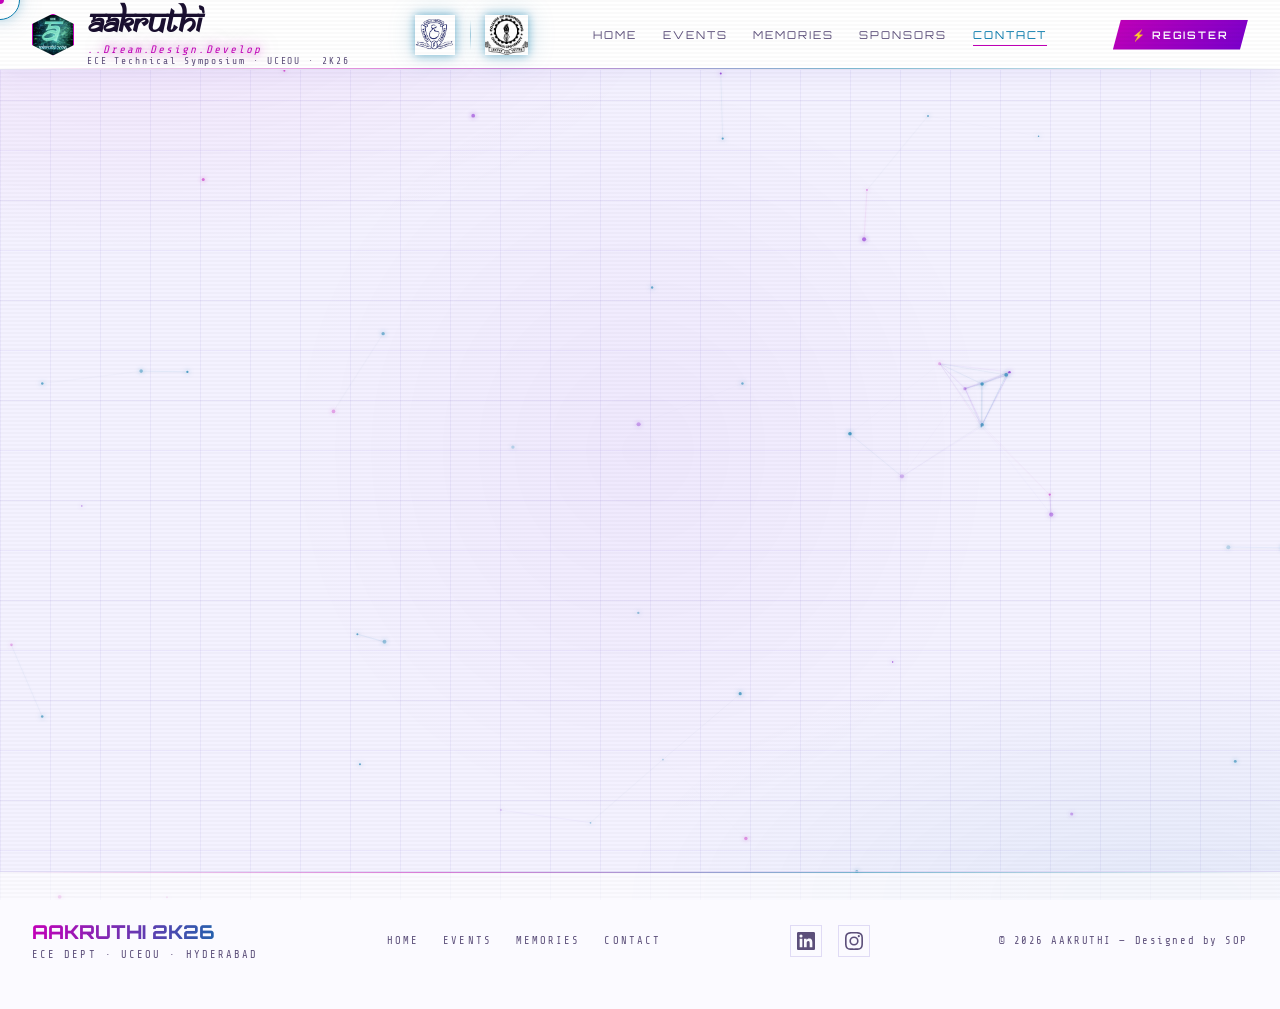
<file: contact.html>
<!doctype html>
<html lang="en">
  <head>
    <meta charset="UTF-8" />
    <meta name="viewport" content="width=device-width, initial-scale=1.0" />
    <meta http-equiv="X-UA-Compatible" content="IE=edge" />

    <title>
      Contact & Help | Aakruthi 2K26 — ECE Technical Symposium, UCE Osmania
      University
    </title>
    <meta
      name="description"
      content="Contact the Aakruthi 2K26 team for registration help, event queries, sponsorship, and directions. Reach us via call, email, or WhatsApp. UCE Osmania University, Hyderabad."
    />
    <meta
      name="keywords"
      content="Aakruthi 2K26 contact, ECE Technical Symposium contact, UCE Osmania help, Aakruthi registration help, Aakruthi 2026 FAQ, Hyderabad engineering symposium contact"
    />
    <meta name="author" content="Department of ECE, UCE Osmania University" />
    <meta name="robots" content="index, follow" />
    <meta name="theme-color" content="#0a0a0f" />
    <link rel="canonical" href="https://aakruthi.osmania.ac.in/contact.html" />

    <meta property="og:type" content="website" />
    <meta property="og:site_name" content="Aakruthi 2K26" />
    <meta
      property="og:title"
      content="Contact & Help | Aakruthi 2K26 — ECE Technical Symposium, UCE Osmania University"
    />
    <meta
      property="og:description"
      content="Reach out to the Aakruthi 2K26 team for registration, event queries, sponsorship, or directions. We respond within 24 hours."
    />
    <meta
      property="og:image"
      content="https://aakruthi.osmania.ac.in/assets/og-cover.jpg"
    />
    <meta
      property="og:url"
      content="https://aakruthi.osmania.ac.in/contact.html"
    />
    <meta property="og:locale" content="en_IN" />

    <meta name="twitter:card" content="summary_large_image" />
    <meta
      name="twitter:title"
      content="Contact & Help | Aakruthi 2K26 — ECE Technical Symposium, UCE Osmania"
    />
    <meta
      name="twitter:description"
      content="Reach the Aakruthi 2K26 team via call, email, or WhatsApp. UCE Osmania University, Hyderabad."
    />
    <meta
      name="twitter:image"
      content="https://aakruthi.osmania.ac.in/assets/og-cover.jpg"
    />
    <meta name="twitter:site" content="@osmaniauniv" />

    <meta name="geo.region" content="IN-TG" />
    <meta name="geo.placename" content="Hyderabad, Telangana, India" />
    <meta name="geo.position" content="17.3850;78.4867" />
    <meta name="ICBM" content="17.3850, 78.4867" />

    <script type="application/ld+json">
      {
        "@context": "https://schema.org",
        "@type": "ContactPage",
        "name": "Aakruthi 2K26 — Contact & Help",
        "url": "https://aakruthi.osmania.ac.in/contact.html",
        "description": "Contact page for Aakruthi 2K26, the ECE Technical Symposium of UCE Osmania University, Hyderabad.",
        "mainEntity": {
          "@type": "Organization",
          "name": "Aakruthi 2K26 — ECE Dept, UCE Osmania University",
          "url": "https://aakruthi.osmania.ac.in/",
          "email": "aakruthi2k26@osmania.ac.in",
          "telephone": "+919177573069",
          "address": {
            "@type": "PostalAddress",
            "streetAddress": "Amberpet",
            "addressLocality": "Hyderabad",
            "addressRegion": "Telangana",
            "postalCode": "500007",
            "addressCountry": "IN"
          },
          "sameAs": [
            "https://x.com/aakruthi_2026",
            "https://www.instagram.com/aakruthi__2026",
            "https://www.linkedin.com/company/aakruthi-fest/"
          ]
        },
        "breadcrumb": {
          "@type": "BreadcrumbList",
          "itemListElement": [
            {
              "@type": "ListItem",
              "position": 1,
              "name": "Home",
              "item": "https://aakruthi.osmania.ac.in/"
            },
            {
              "@type": "ListItem",
              "position": 2,
              "name": "Contact",
              "item": "https://aakruthi.osmania.ac.in/contact.html"
            }
          ]
        }
      }
    </script>

    <link rel="icon" type="image/png" href="./assets/logo.png" />
    <link rel="stylesheet" href="style.css" />
  </head>
  <body>
    <div class="bg-grid"></div>
    <div class="bg-glow"></div>
    <div class="cursor-dot" id="cursorDot"></div>
    <div class="cursor-ring" id="cursorRing"></div>
    <div id="loader">
      <div class="loader-grid">
        <div class="loader-cell"></div>
        <div class="loader-cell"></div>
        <div class="loader-cell"></div>
        <div class="loader-cell"></div>
        <div class="loader-cell"></div>
        <div class="loader-cell"></div>
        <div class="loader-cell"></div>
        <div class="loader-cell"></div>
        <div class="loader-cell"></div>
      </div>
      <div class="loader-bar"></div>
      <div class="loader-text">OPENING COMMUNICATION CHANNEL...</div>
    </div>

    <!-- ─── NAVBAR ──────────────────────────────────── -->
    <nav class="navbar">
      <a href="index.html" class="nav-brand">
        <div class="nav-logo">
          <img
            src="./assets/logo.png"
            alt="Aakruthi Logo"
            class="nav-logo-brand-img"
          />
        </div>
        <div class="nav-brand-text">
          <span class="nav-title">AAKRUTHI</span>
          <span class="nav-tagline">..Dream.Design.Develop</span>
          <span class="nav-sub">ECE Technical Symposium · UCEOU · 2K26</span>
        </div>
      </a>
      <!-- ── COLLEGE LOGOS ── -->
      <div class="nav-logos">
        <img
          src="./assets/OU_logo.png"
          alt="Osmania University"
          class="nav-logo-img"
          title="Osmania University"
        />
        <div class="nav-logo-divider"></div>
        <img
          src="./assets/uce_logo1.png"
          alt="University College of Engineering"
          class="nav-logo-img"
          title="UCE, Osmania University"
        />
      </div>
      <ul class="nav-links">
        <li><a href="index.html">Home</a></li>
        <li><a href="events.html">Events</a></li>
        <li><a href="memories.html">Memories</a></li>
        <li><a href="sponsors.html">Sponsors</a></li>
        <li><a href="contact.html" class="active">Contact</a></li>
      </ul>

      <a href="events.html" class="nav-register">⚡ Register</a>

      <div class="hamburger" id="hamburger">
        <div class="bar"></div>
        <div class="bar"></div>
        <div class="bar"></div>
      </div>
    </nav>

    <!-- MOBILE MENU -->
    <div class="mobile-menu" id="mobileMenu">
      <a href="index.html" class="mobile-nav-link">Home</a>
      <a href="events.html" class="mobile-nav-link">Events</a>
      <a href="memories.html" class="mobile-nav-link">Memories</a>
      <a href="sponsors.html" class="mobile-nav-link">Sponsors</a>
      <a href="contact.html" class="mobile-nav-link">Contact</a>
      <a href="events.html" target="_blank" class="mobile-menu-register"
        >⚡ Register Now</a
      >
      <div class="mobile-glitch">AAKRUTHI 2K26 · ECE · UCEOU · HYD</div>
    </div>

    <main>
      <div class="container" style="padding-top: 5rem">
        <div class="section-header reveal">
          <span class="section-tag">&gt; helpdesk.sys</span>
          <h2 class="section-title">Contact <span>& Help</span></h2>
          <p class="section-lead">
            Reach out for registration assistance, event queries, sponsorship,
            or anything else. Our team responds within 24 hours.
          </p>
        </div>

        <div class="contact-grid reveal">
          <!-- ══ LEFT: Contact Info Panel ══ -->
          <div class="contact-panel contact-panel--info">
            <div class="contact-panel__header">
              <span class="contact-panel__icon">⌨</span>
              <span class="contact-panel__title">&gt; DIRECT CONTACT //</span>
            </div>
            <div class="contact-panel__body">
              <div class="contact-info">
                <div class="contact-card">
                  <div class="contact-card-label">STUDENT COORDINATOR</div>
                  <a href="tel:+919177573069" class="contact-card-value"
                    >Mani Teja - 9177573069</a
                  >
                </div>
                <div class="contact-card">
                  <div class="contact-card-label">EMAIL</div>
                  <a
                    href="mailto:aakruthi2k26@osmania.ac.in"
                    class="contact-card-value"
                    >aakruthi2k26@osmania.ac.in</a
                  >
                </div>
                <div class="contact-card">
                  <div class="contact-card-label">VENUE</div>
                  <div class="contact-card-value">
                    University College of Engineering, OU<br />
                    <a href="https://maps.app.goo.gl/J5UeoELMXGhg1T5v6">
                      <span>Amberpet, Hyderabad — 500007</span>
                    </a>
                  </div>
                </div>
              </div>
            </div>
          </div>

          <!-- ══ RIGHT: FAQ Panel ══ -->
          <div class="contact-panel contact-panel--faq">
            <div class="contact-panel__header">
              <span class="contact-panel__icon">◈</span>
              <span class="contact-panel__title">&gt; FAQ DATABASE //</span>
            </div>
            <div class="contact-panel__body" style="padding: 0">
              <div class="faq-list">
                <div class="faq-item">
                  <div class="faq-question">
                    Is registration free?<span class="faq-toggle">+</span>
                  </div>
                  <div class="faq-answer">
                    <p>
                      Most events at Aakruthi 2K26 are completely free to
                      register. Workshops may have a nominal fee (₹100–₹300) to
                      cover materials and kit. The registration fee is clearly
                      mentioned on each event card.
                    </p>
                  </div>
                </div>
                <div class="faq-item">
                  <div class="faq-question">
                    Who can participate?<span class="faq-toggle">+</span>
                  </div>
                  <div class="faq-answer">
                    <p>
                      Aakruthi 2K26 is open to students from all colleges across
                      India. You can form inter-college teams. Some events have
                      year-specific restrictions — check individual event
                      details.
                    </p>
                  </div>
                </div>
                <div class="faq-item">
                  <div class="faq-question">
                    How do I reach the venue?<span class="faq-toggle">+</span>
                  </div>
                  <div class="faq-answer">
                    <p>
                      UCEOU is located in Amberpet, Hyderabad. Nearest metro
                      station: Osmania University (Blue Line). Auto/cabs easily
                      available from MGBS, Kacheguda, and Secunderabad.
                    </p>
                  </div>
                </div>
                <div class="faq-item">
                  <div class="faq-question">
                    Can I participate in multiple events?<span
                      class="faq-toggle"
                      >+</span
                    >
                  </div>
                  <div class="faq-answer">
                    <p>
                      Yes! You can register and participate in multiple events
                      as long as there are no schedule conflicts.
                    </p>
                  </div>
                </div>
                <div class="faq-item">
                  <div class="faq-question">
                    What should I bring for on-site events?<span
                      class="faq-toggle"
                      >+</span
                    >
                  </div>
                  <div class="faq-answer">
                    <p>
                      Bring your college ID card, registration confirmation, and
                      any specific materials mentioned for your event. Laptops
                      are required for coding events and workshops.
                    </p>
                  </div>
                </div>
                <div class="faq-item">
                  <div class="faq-question">
                    When are results announced?<span class="faq-toggle">+</span>
                  </div>
                  <div class="faq-answer">
                    <p>
                      Most event results are announced the same day or the
                      following day. The grand prize distribution and Neon Stage
                      Night finale happens on Day 2 (March 13, 2026) at 6:00 PM.
                    </p>
                  </div>
                </div>
                <div class="faq-item">
                  <div class="faq-question">
                    How do I contact event coordinators?<span class="faq-toggle"
                      >+</span
                    >
                  </div>
                  <div class="faq-answer">
                    <p>
                      Reach out via the number or email on this page which you can find out on this itself . You can
                      also WhatsApp us for quick responses. Our team is active
                      from 24/7 IST on all days leading up to the fest.
                    </p>
                  </div>
                </div>
              </div>
            </div>
          </div>
        </div>
        <br />
        <br />
        <br />
        <br />
      </div>
    </main>

    <footer>
      <div class="container">
        <div class="footer-inner">
          <div>
            <div class="footer-brand">AAKRUTHI 2K26</div>
            <div class="footer-sub">ECE DEPT · UCEOU · HYDERABAD</div>
          </div>
          <div class="footer-links">
            <a href="index.html">Home</a>
            <a href="events.html">Events</a>
            <a href="memories.html">Memories</a>
            <a href="contact.html">Contact</a>
          </div>
          <div class="footer-socials">
            <a
              href="https://www.linkedin.com/company/aakruthi-fest/"
              target="_blank"
              rel="noopener noreferrer"
              class="footer-social-link"
              title="LinkedIn"
            >
              <svg
                xmlns="http://www.w3.org/2000/svg"
                width="18"
                height="18"
                viewBox="0 0 24 24"
                fill="currentColor"
              >
                <path
                  d="M20.447 20.452h-3.554v-5.569c0-1.328-.027-3.037-1.852-3.037-1.853 0-2.136 1.445-2.136 2.939v5.667H9.351V9h3.414v1.561h.046c.477-.9 1.637-1.85 3.37-1.85 3.601 0 4.267 2.37 4.267 5.455v6.286zM5.337 7.433a2.062 2.062 0 0 1-2.063-2.065 2.064 2.064 0 1 1 2.063 2.065zm1.782 13.019H3.555V9h3.564v11.452zM22.225 0H1.771C.792 0 0 .774 0 1.729v20.542C0 23.227.792 24 1.771 24h20.451C23.2 24 24 23.227 24 22.271V1.729C24 .774 23.2 0 22.222 0h.003z"
                />
              </svg>
            </a>
            <a
              href="https://www.instagram.com/aakruthi__2026?igsh=dWQxMG05NnBlemNm"
              target="_blank"
              rel="noopener noreferrer"
              class="footer-social-link"
              title="Instagram"
            >
              <svg
                xmlns="http://www.w3.org/2000/svg"
                width="18"
                height="18"
                viewBox="0 0 24 24"
                fill="currentColor"
              >
                <path
                  d="M12 2.163c3.204 0 3.584.012 4.85.07 3.252.148 4.771 1.691 4.919 4.919.058 1.265.069 1.645.069 4.849 0 3.205-.012 3.584-.069 4.849-.149 3.225-1.664 4.771-4.919 4.919-1.266.058-1.644.07-4.85.07-3.204 0-3.584-.012-4.849-.07-3.26-.149-4.771-1.699-4.919-4.92-.058-1.265-.07-1.644-.07-4.849 0-3.204.013-3.583.07-4.849.149-3.227 1.664-4.771 4.919-4.919 1.266-.057 1.645-.069 4.849-.069zM12 0C8.741 0 8.333.014 7.053.072 2.695.272.273 2.69.073 7.052.014 8.333 0 8.741 0 12c0 3.259.014 3.668.072 4.948.2 4.358 2.618 6.78 6.98 6.98C8.333 23.986 8.741 24 12 24c3.259 0 3.668-.014 4.948-.072 4.354-.2 6.782-2.618 6.979-6.98.059-1.28.073-1.689.073-4.948 0-3.259-.014-3.667-.072-4.947-.196-4.354-2.617-6.78-6.979-6.98C15.668.014 15.259 0 12 0zm0 5.838a6.162 6.162 0 1 0 0 12.324 6.162 6.162 0 0 0 0-12.324zM12 16a4 4 0 1 1 0-8 4 4 0 0 1 0 8zm6.406-11.845a1.44 1.44 0 1 0 0 2.881 1.44 1.44 0 0 0 0-2.881z"
                />
              </svg>
            </a>
          </div>
          <div class="footer-copy">© 2026 AAKRUTHI — Designed by SOP</div>
        </div>
      </div>
    </footer>
    <script src="script.js"></script>
    <script>
      // FAQ accordion
      document.querySelectorAll(".faq-item").forEach((item) => {
        item.querySelector(".faq-question").addEventListener("click", () => {
          const isOpen = item.classList.contains("open");
          document
            .querySelectorAll(".faq-item")
            .forEach((i) => i.classList.remove("open"));
          if (!isOpen) item.classList.add("open");
        });
      });
    </script>
  </body>
</html>
</file>
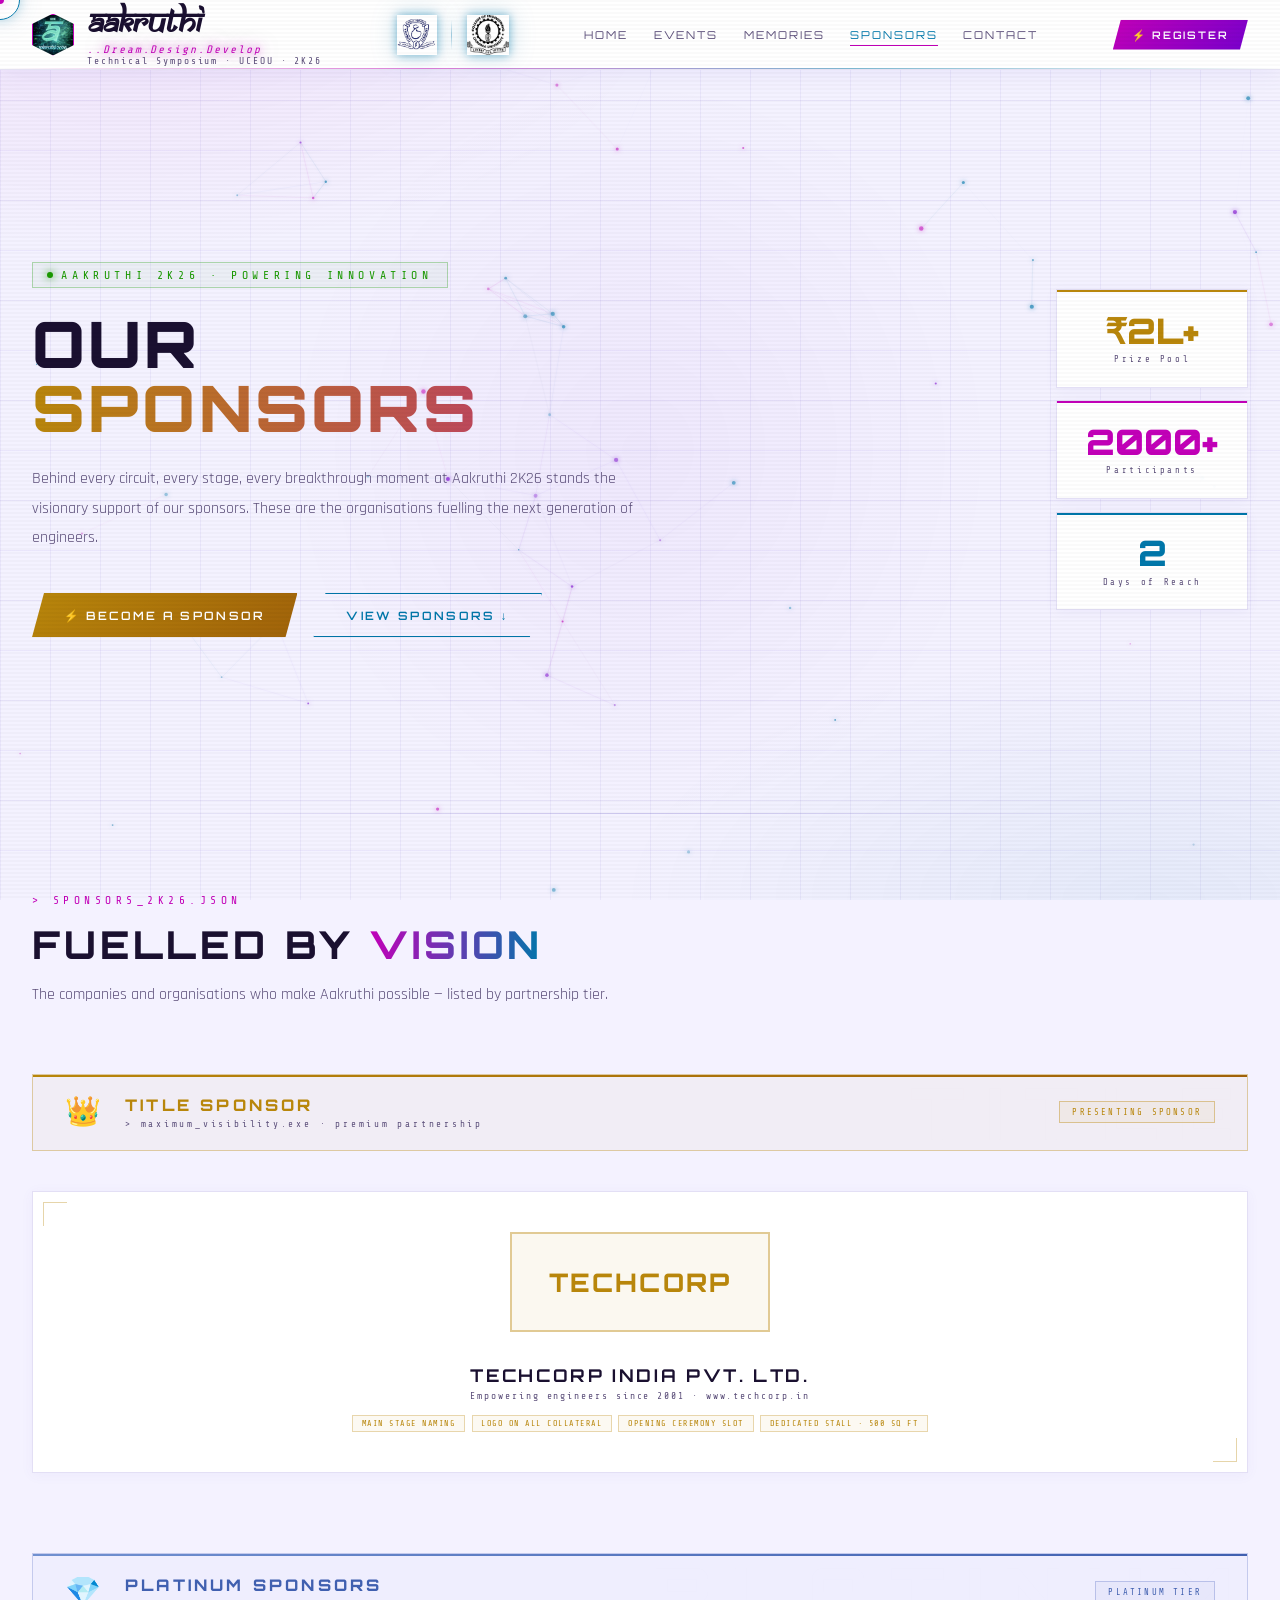
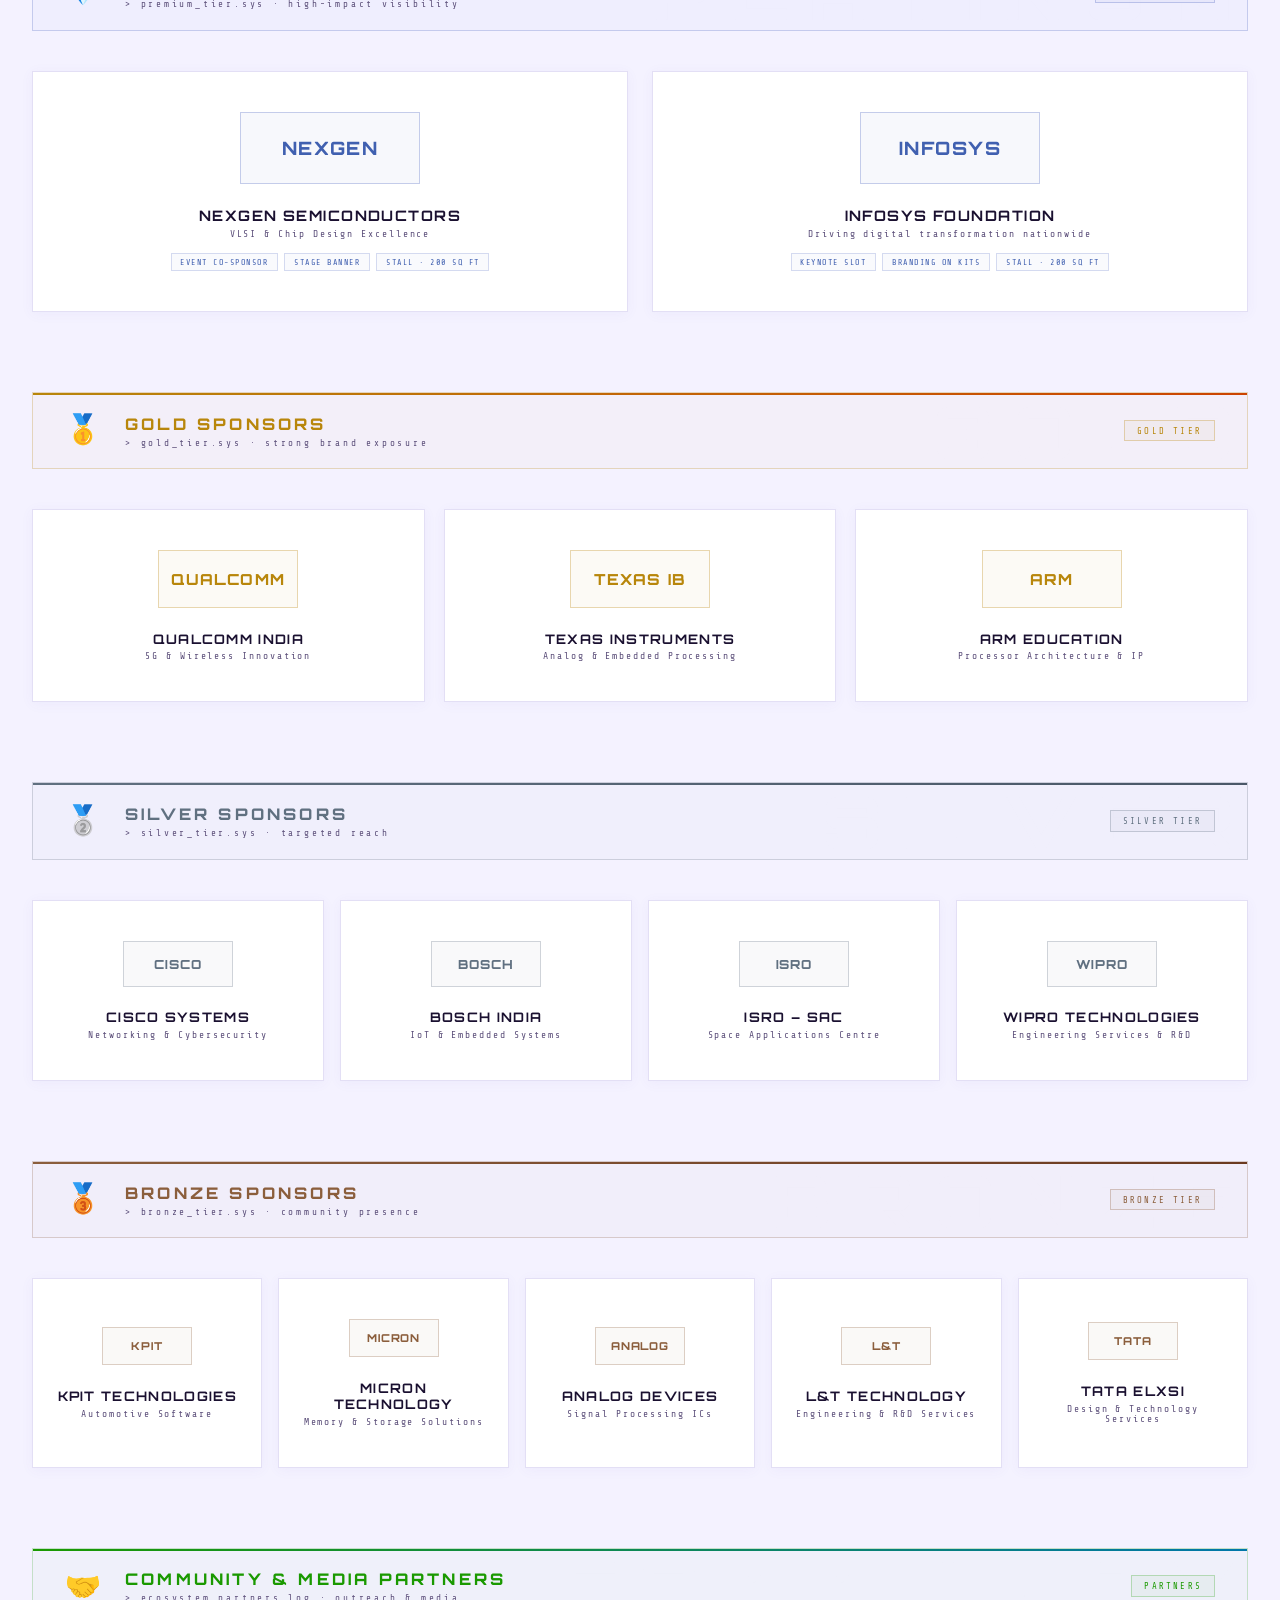
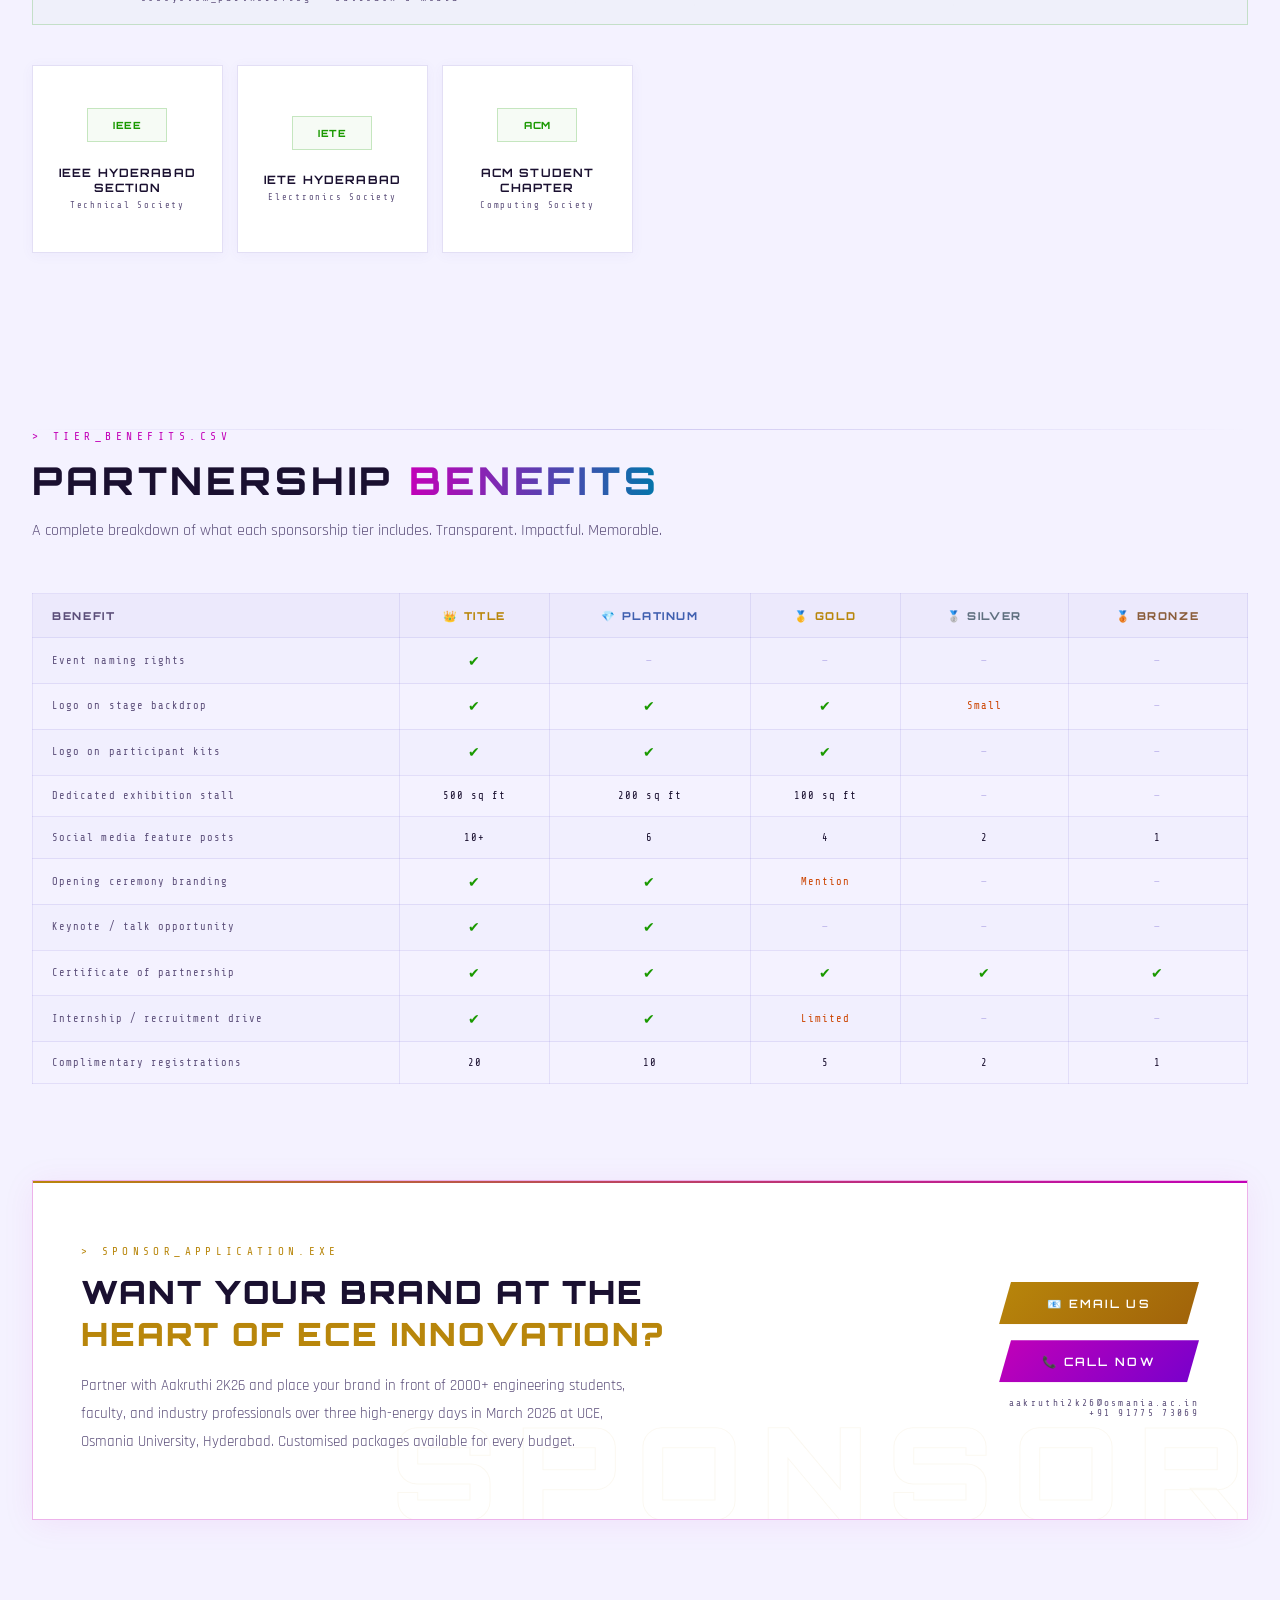
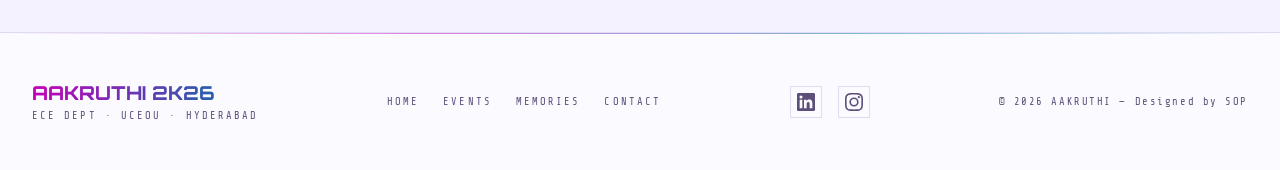
<file: sponsors.html>
<!doctype html>
<html lang="en">
  <head>
    <meta charset="UTF-8" />
    <meta name="viewport" content="width=device-width, initial-scale=1.0" />
    <meta http-equiv="X-UA-Compatible" content="IE=edge" />

    <title>
      Sponsors & Partners | Aakruthi 2K26 — ECE Technical Symposium, UCE Osmania
      University
    </title>
    <meta
      name="description"
      content="Meet the sponsors and partners powering Aakruthi 2K26 — the ECE Technical Symposium of UCE Osmania University. Interested in sponsoring? Reach 2000+ engineering students over 2 days in March 2026, Hyderabad."
    />
    <meta
      name="keywords"
      content="Aakruthi 2K26 sponsors, ECE Technical Symposium sponsorship, sponsor engineering symposium Hyderabad, UCE Osmania University sponsor, Aakruthi 2026 partners, college symposium sponsorship Hyderabad, sponsor UCEOU"
    />
    <meta name="author" content="Department of ECE, UCE Osmania University" />
    <meta name="robots" content="index, follow" />
    <meta name="theme-color" content="#0a0a0f" />
    <link rel="canonical" href="https://aakruthi.osmania.ac.in/sponsors.html" />

    <meta property="og:type" content="website" />
    <meta property="og:site_name" content="Aakruthi 2K26" />
    <meta
      property="og:title"
      content="Sponsors & Partners | Aakruthi 2K26 — ECE Technical Symposium, UCE Osmania University"
    />
    <meta
      property="og:description"
      content="Partner with Aakruthi 2K26 and place your brand in front of 2000+ engineering students, faculty, and industry professionals. March 12–13, 2026 · UCE Osmania University, Hyderabad."
    />
    <meta
      property="og:image"
      content="https://aakruthi.osmania.ac.in/assets/og-cover.jpg"
    />
    <meta
      property="og:url"
      content="https://aakruthi.osmania.ac.in/sponsors.html"
    />
    <meta property="og:locale" content="en_IN" />

    <meta name="twitter:card" content="summary_large_image" />
    <meta
      name="twitter:title"
      content="Sponsors & Partners | Aakruthi 2K26 — ECE Technical Symposium, UCE Osmania"
    />
    <meta
      name="twitter:description"
      content="Sponsor Aakruthi 2K26 — reach 2000+ engineering students at UCE Osmania University. March 12–13, 2026, Hyderabad. Multiple tiers available."
    />
    <meta
      name="twitter:image"
      content="https://aakruthi.osmania.ac.in/assets/og-cover.jpg"
    />
    <meta name="twitter:site" content="@osmaniauniv" />

    <meta name="geo.region" content="IN-TG" />
    <meta name="geo.placename" content="Hyderabad, Telangana, India" />
    <meta name="geo.position" content="17.3850;78.4867" />
    <meta name="ICBM" content="17.3850, 78.4867" />

    <script type="application/ld+json">
      {
        "@context": "https://schema.org",
        "@type": "WebPage",
        "name": "Sponsors & Partners — Aakruthi 2K26",
        "url": "https://aakruthi.osmania.ac.in/sponsors.html",
        "description": "Sponsorship tiers and partner organizations for Aakruthi 2K26, the ECE Technical Symposium of UCE Osmania University, Hyderabad. March 12–13, 2026.",
        "breadcrumb": {
          "@type": "BreadcrumbList",
          "itemListElement": [
            {
              "@type": "ListItem",
              "position": 1,
              "name": "Home",
              "item": "https://aakruthi.osmania.ac.in/"
            },
            {
              "@type": "ListItem",
              "position": 2,
              "name": "Sponsors",
              "item": "https://aakruthi.osmania.ac.in/sponsors.html"
            }
          ]
        },
        "mainEntity": {
          "@type": "Event",
          "name": "Aakruthi 2K26",
          "startDate": "2026-03-12",
          "endDate": "2026-03-13",
          "location": {
            "@type": "Place",
            "name": "University College of Engineering, Osmania University",
            "address": {
              "@type": "PostalAddress",
              "streetAddress": "Amberpet",
              "addressLocality": "Hyderabad",
              "addressRegion": "Telangana",
              "postalCode": "500007",
              "addressCountry": "IN"
            }
          },
          "organizer": {
            "@type": "EducationalOrganization",
            "name": "Department of ECE, UCE Osmania University",
            "url": "https://aakruthi.osmania.ac.in/"
          },
          "sponsor": [
            { "@type": "Organization", "name": "IEEE Hyderabad Section" },
            { "@type": "Organization", "name": "IETE Hyderabad" },
            { "@type": "Organization", "name": "T-Hub Hyderabad" },
            { "@type": "Organization", "name": "NASSCOM" }
          ]
        }
      }
    </script>

    <link rel="icon" type="image/png" href="./assets/logo.png" />
    <link rel="preconnect" href="https://fonts.googleapis.com" />
    <link rel="preconnect" href="https://fonts.gstatic.com" crossorigin />
    <link rel="stylesheet" href="style.css" />
    <link
      href="https://fonts.googleapis.com/css2?family=Orbitron:wght@400;500;600;700;800;900&family=Share+Tech+Mono&family=Rajdhani:wght@300;400;500;600;700&display=swap"
      rel="stylesheet"
    />
  </head>
  <body>
    <div class="bg-grid"></div>
    <div class="bg-glow"></div>
    <div class="cursor-dot" id="cursorDot"></div>
    <div class="cursor-ring" id="cursorRing"></div>

    <!-- ─── NAVBAR ──────────────────────────────────── -->
    <nav class="navbar">
      <a href="index.html" class="nav-brand">
        <div class="nav-logo">
          <img
            src="./assets/logo.png"
            alt="Aakruthi Logo"
            class="nav-logo-brand-img"
          />
        </div>
        <div class="nav-brand-text">
          <span class="nav-title">AAKRUTHI</span>
          <span class="nav-tagline">..Dream.Design.Develop</span>
          <span class="nav-sub">Technical Symposium · UCEOU · 2K26</span>
        </div>
      </a>
      <!-- ── COLLEGE LOGOS ── -->
      <div class="nav-logos">
        <img
          src="./assets/OU_logo.png"
          alt="Osmania University"
          class="nav-logo-img"
          title="Osmania University"
        />
        <div class="nav-logo-divider"></div>
        <img
          src="./assets/uce_logo1.png"
          alt="University College of Engineering"
          class="nav-logo-img"
          title="UCE, Osmania University"
        />
      </div>
      <ul class="nav-links">
        <li><a href="index.html">Home</a></li>
        <li><a href="events.html">Events</a></li>
        <li><a href="memories.html">Memories</a></li>
        <li><a href="sponsors.html" class="active">Sponsors</a></li>
        <li><a href="contact.html">Contact</a></li>
      </ul>

      <a href="events.html" class="nav-register">⚡ Register</a>

      <div class="hamburger" id="hamburger">
        <div class="bar"></div>
        <div class="bar"></div>
        <div class="bar"></div>
      </div>
    </nav>

    <!-- MOBILE MENU -->
    <div class="mobile-menu" id="mobileMenu">
      <a href="index.html" class="mobile-nav-link">Home</a>
      <a href="events.html" class="mobile-nav-link">Events</a>
      <a href="memories.html" class="mobile-nav-link">Memories</a>
      <a href="sponsors.html" class="mobile-nav-link">Sponsors</a>
      <a href="contact.html" class="mobile-nav-link">Contact</a>
      <a href="events.html" target="_blank" class="mobile-menu-register"
        >⚡ Register Now</a
      >
      <div class="mobile-glitch">AAKRUTHI 2K26 · ECE · UCEOU · HYD</div>
    </div>

    <main>
      <!-- ── HERO BANNER ────────────────────────────────── -->
      <section>
        <div class="sponsors-hero">
          <div class="reveal">
            <div class="hero-tag">
              <span class="hero-tag-dot"></span>
              AAKRUTHI 2K26 · POWERING INNOVATION
            </div>
            <h1 class="sponsors-hero-title">
              <span class="t1">OUR</span>
              <span class="t2">SPONSORS</span>
            </h1>
            <p class="sponsors-hero-desc">
              Behind every circuit, every stage, every breakthrough moment at
              Aakruthi 2K26 stands the visionary support of our sponsors. These
              are the organisations fuelling the next generation of engineers.
            </p>
            <div class="hero-cta-group">
              <a href="#become" class="btn-cyber btn-gold"
                >⚡ Become a Sponsor</a
              >
              <a href="#sponsors" class="btn-cyber btn-outline"
                >View Sponsors ↓</a
              >
            </div>
          </div>
          <div class="hero-stats-panel reveal">
            <div class="hsp-card">
              <div class="hsp-num">₹2L+</div>
              <div class="hsp-lbl">Prize Pool</div>
            </div>
            <div class="hsp-card">
              <div class="hsp-num">2000+</div>
              <div class="hsp-lbl">Participants</div>
            </div>
            <div class="hsp-card">
              <div class="hsp-num">2</div>
              <div class="hsp-lbl">Days of Reach</div>
            </div>
          </div>
        </div>
      </section>

      <div class="section-divider"></div>

      <!-- ══════════════════════════════════════════════════
           SPONSORS GRID
      ══════════════════════════════════════════════════ -->
      <section id="sponsors">
        <div class="container">
          <!-- SECTION HEADER -->
          <div class="section-header reveal" style="margin-bottom: 4rem">
            <span class="section-tag">&gt; sponsors_2k26.json</span>
            <h2 class="section-title">Fuelled by <span>Vision</span></h2>
            <p class="section-lead">
              The companies and organisations who make Aakruthi possible —
              listed by partnership tier.
            </p>
          </div>

          <!-- ── TITLE SPONSOR ─────────────────────────── -->
          <div class="tier-section reveal">
            <div class="tier-header tier-title-hdr" data-tier="TITLE">
              <span class="tier-icon">👑</span>
              <div class="tier-meta">
                <div class="tier-name">Title Sponsor</div>
                <div class="tier-sub">
                  &gt; maximum_visibility.exe · premium partnership
                </div>
              </div>
              <span class="tier-badge">Presenting Sponsor</span>
            </div>
            <div class="grid-title">
              <a href="#" class="sponsor-card sc-title reveal">
                <span class="corner-tl"></span>
                <span class="corner-br"></span>
                <div class="sponsor-logo-wrap">
                  <div class="sponsor-logo-placeholder">TECHCORP</div>
                </div>
                <div class="sponsor-name">TechCorp India Pvt. Ltd.</div>
                <div class="sponsor-tagline">
                  Empowering engineers since 2001 · www.techcorp.in
                </div>
                <div class="sponsor-perks">
                  <span class="perk-tag">Main Stage Naming</span>
                  <span class="perk-tag">Logo on All Collateral</span>
                  <span class="perk-tag">Opening Ceremony Slot</span>
                  <span class="perk-tag">Dedicated Stall · 500 sq ft</span>
                </div>
              </a>
            </div>
          </div>

          <!-- ── PLATINUM SPONSORS ──────────────────────── -->
          <div class="tier-section reveal">
            <div class="tier-header tier-platinum-hdr" data-tier="PLATINUM">
              <span class="tier-icon">💎</span>
              <div class="tier-meta">
                <div class="tier-name">Platinum Sponsors</div>
                <div class="tier-sub">
                  &gt; premium_tier.sys · high-impact visibility
                </div>
              </div>
              <span class="tier-badge">Platinum Tier</span>
            </div>
            <div class="grid-platinum">
              <a href="#" class="sponsor-card sc-platinum reveal">
                <div class="sponsor-logo-wrap">
                  <div class="sponsor-logo-placeholder">NEXGEN</div>
                </div>
                <div class="sponsor-name">NexGen Semiconductors</div>
                <div class="sponsor-tagline">VLSI & Chip Design Excellence</div>
                <div class="sponsor-perks">
                  <span class="perk-tag">Event Co-Sponsor</span>
                  <span class="perk-tag">Stage Banner</span>
                  <span class="perk-tag">Stall · 200 sq ft</span>
                </div>
              </a>
              <a href="#" class="sponsor-card sc-platinum reveal">
                <div class="sponsor-logo-wrap">
                  <div class="sponsor-logo-placeholder">INFOSYS</div>
                </div>
                <div class="sponsor-name">Infosys Foundation</div>
                <div class="sponsor-tagline">
                  Driving digital transformation nationwide
                </div>
                <div class="sponsor-perks">
                  <span class="perk-tag">Keynote Slot</span>
                  <span class="perk-tag">Branding on Kits</span>
                  <span class="perk-tag">Stall · 200 sq ft</span>
                </div>
              </a>
            </div>
          </div>

          <!-- ── GOLD SPONSORS ──────────────────────────── -->
          <div class="tier-section reveal">
            <div class="tier-header tier-gold-hdr" data-tier="GOLD">
              <span class="tier-icon">🥇</span>
              <div class="tier-meta">
                <div class="tier-name">Gold Sponsors</div>
                <div class="tier-sub">
                  &gt; gold_tier.sys · strong brand exposure
                </div>
              </div>
              <span class="tier-badge">Gold Tier</span>
            </div>
            <div class="grid-gold">
              <a href="#" class="sponsor-card sc-gold reveal">
                <div class="sponsor-logo-wrap">
                  <div class="sponsor-logo-placeholder">QUALCOMM</div>
                </div>
                <div class="sponsor-name">Qualcomm India</div>
                <div class="sponsor-tagline">5G & Wireless Innovation</div>
              </a>
              <a href="#" class="sponsor-card sc-gold reveal">
                <div class="sponsor-logo-wrap">
                  <div class="sponsor-logo-placeholder">TEXAS&nbsp;IB</div>
                </div>
                <div class="sponsor-name">Texas Instruments</div>
                <div class="sponsor-tagline">Analog & Embedded Processing</div>
              </a>
              <a href="#" class="sponsor-card sc-gold reveal">
                <div class="sponsor-logo-wrap">
                  <div class="sponsor-logo-placeholder">ARM</div>
                </div>
                <div class="sponsor-name">Arm Education</div>
                <div class="sponsor-tagline">Processor Architecture & IP</div>
              </a>
            </div>
          </div>

          <!-- ── SILVER SPONSORS ────────────────────────── -->
          <div class="tier-section reveal">
            <div class="tier-header tier-silver-hdr" data-tier="SILVER">
              <span class="tier-icon">🥈</span>
              <div class="tier-meta">
                <div class="tier-name">Silver Sponsors</div>
                <div class="tier-sub">
                  &gt; silver_tier.sys · targeted reach
                </div>
              </div>
              <span class="tier-badge">Silver Tier</span>
            </div>
            <div class="grid-silver">
              <a href="#" class="sponsor-card sc-silver reveal">
                <div class="sponsor-logo-wrap">
                  <div class="sponsor-logo-placeholder">CISCO</div>
                </div>
                <div class="sponsor-name">Cisco Systems</div>
                <div class="sponsor-tagline">Networking & Cybersecurity</div>
              </a>
              <a href="#" class="sponsor-card sc-silver reveal">
                <div class="sponsor-logo-wrap">
                  <div class="sponsor-logo-placeholder">BOSCH</div>
                </div>
                <div class="sponsor-name">Bosch India</div>
                <div class="sponsor-tagline">IoT & Embedded Systems</div>
              </a>
              <a href="#" class="sponsor-card sc-silver reveal">
                <div class="sponsor-logo-wrap">
                  <div class="sponsor-logo-placeholder">ISRO</div>
                </div>
                <div class="sponsor-name">ISRO – SAC</div>
                <div class="sponsor-tagline">Space Applications Centre</div>
              </a>
              <a href="#" class="sponsor-card sc-silver reveal">
                <div class="sponsor-logo-wrap">
                  <div class="sponsor-logo-placeholder">WIPRO</div>
                </div>
                <div class="sponsor-name">Wipro Technologies</div>
                <div class="sponsor-tagline">Engineering Services & R&D</div>
              </a>
            </div>
          </div>

          <!-- ── BRONZE SPONSORS ────────────────────────── -->
          <div class="tier-section reveal">
            <div class="tier-header tier-bronze-hdr" data-tier="BRONZE">
              <span class="tier-icon">🥉</span>
              <div class="tier-meta">
                <div class="tier-name">Bronze Sponsors</div>
                <div class="tier-sub">
                  &gt; bronze_tier.sys · community presence
                </div>
              </div>
              <span class="tier-badge">Bronze Tier</span>
            </div>
            <div class="grid-bronze">
              <a href="#" class="sponsor-card sc-bronze reveal">
                <div class="sponsor-logo-wrap">
                  <div class="sponsor-logo-placeholder">KPIT</div>
                </div>
                <div class="sponsor-name">KPIT Technologies</div>
                <div class="sponsor-tagline">Automotive Software</div>
              </a>
              <a href="#" class="sponsor-card sc-bronze reveal">
                <div class="sponsor-logo-wrap">
                  <div class="sponsor-logo-placeholder">MICRON</div>
                </div>
                <div class="sponsor-name">Micron Technology</div>
                <div class="sponsor-tagline">Memory & Storage Solutions</div>
              </a>
              <a href="#" class="sponsor-card sc-bronze reveal">
                <div class="sponsor-logo-wrap">
                  <div class="sponsor-logo-placeholder">ANALOG</div>
                </div>
                <div class="sponsor-name">Analog Devices</div>
                <div class="sponsor-tagline">Signal Processing ICs</div>
              </a>
              <a href="#" class="sponsor-card sc-bronze reveal">
                <div class="sponsor-logo-wrap">
                  <div class="sponsor-logo-placeholder">L&amp;T</div>
                </div>
                <div class="sponsor-name">L&amp;T Technology</div>
                <div class="sponsor-tagline">
                  Engineering &amp; R&D Services
                </div>
              </a>
              <a href="#" class="sponsor-card sc-bronze reveal">
                <div class="sponsor-logo-wrap">
                  <div class="sponsor-logo-placeholder">TATA</div>
                </div>
                <div class="sponsor-name">Tata Elxsi</div>
                <div class="sponsor-tagline">Design & Technology Services</div>
              </a>
            </div>
          </div>

          <!-- ── COMMUNITY PARTNERS ─────────────────────── -->
          <div class="tier-section reveal">
            <div class="tier-header tier-community-hdr" data-tier="COMMUNITY">
              <span class="tier-icon">🤝</span>
              <div class="tier-meta">
                <div class="tier-name">Community &amp; Media Partners</div>
                <div class="tier-sub">
                  &gt; ecosystem_partners.log · outreach & media
                </div>
              </div>
              <span class="tier-badge">Partners</span>
            </div>
            <div class="grid-community">
              <a href="#" class="sponsor-card sc-community reveal">
                <div class="sponsor-logo-wrap">
                  <div class="sponsor-logo-placeholder">IEEE</div>
                </div>
                <div class="sponsor-name">IEEE Hyderabad Section</div>
                <div class="sponsor-tagline">Technical Society</div>
              </a>
              <a href="#" class="sponsor-card sc-community reveal">
                <div class="sponsor-logo-wrap">
                  <div class="sponsor-logo-placeholder">IETE</div>
                </div>
                <div class="sponsor-name">IETE Hyderabad</div>
                <div class="sponsor-tagline">Electronics Society</div>
              </a>
              <a href="#" class="sponsor-card sc-community reveal">
                <div class="sponsor-logo-wrap">
                  <div class="sponsor-logo-placeholder">ACM</div>
                </div>
                <div class="sponsor-name">ACM Student Chapter</div>
                <div class="sponsor-tagline">Computing Society</div>
              </a>
              <a href="#" class="sponsor-card sc-community reveal">
                <div class="sponsor-logo-wrap">
                  <div class="sponsor-logo-placeholder">HYD HUB</div>
                </div>
                <div class="sponsor-name">T-Hub Hyderabad</div>
                <div class="sponsor-tagline">Startup Ecosystem</div>
              </a>
              <a href="#" class="sponsor-card sc-community reveal">
                <div class="sponsor-logo-wrap">
                  <div class="sponsor-logo-placeholder">NASSCOM</div>
                </div>
                <div class="sponsor-name">NASSCOM</div>
                <div class="sponsor-tagline">IT Industry Association</div>
              </a>
              <a href="#" class="sponsor-card sc-community reveal">
                <div class="sponsor-logo-wrap">
                  <div class="sponsor-logo-placeholder">CIE</div>
                </div>
                <div class="sponsor-name">CIE — OU</div>
                <div class="sponsor-tagline">
                  Centre for Innovation &amp; Entrepreneurship
                </div>
              </a>
            </div>
          </div>
        </div>
      </section>

      <div class="section-divider"></div>

      <!-- ══════════════════════════════════════════════════
           BENEFITS TABLE
      ══════════════════════════════════════════════════ -->
      <section class="benefits-section">
        <div class="container">
          <div class="section-header reveal">
            <span class="section-tag">&gt; tier_benefits.csv</span>
            <h2 class="section-title">Partnership <span>Benefits</span></h2>
            <p class="section-lead">
              A complete breakdown of what each sponsorship tier includes.
              Transparent. Impactful. Memorable.
            </p>
          </div>
          <div class="benefits-table-wrap reveal">
            <table class="benefits-table">
              <thead>
                <tr>
                  <th style="text-align: left; color: var(--text-muted)">
                    Benefit
                  </th>
                  <th class="th-title">👑 Title</th>
                  <th class="th-plat">💎 Platinum</th>
                  <th class="th-gold">🥇 Gold</th>
                  <th class="th-silver">🥈 Silver</th>
                  <th class="th-bronze">🥉 Bronze</th>
                </tr>
              </thead>
              <tbody>
                <tr>
                  <td>Event naming rights</td>
                  <td><span class="check">✔</span></td>
                  <td><span class="cross">—</span></td>
                  <td><span class="cross">—</span></td>
                  <td><span class="cross">—</span></td>
                  <td><span class="cross">—</span></td>
                </tr>
                <tr>
                  <td>Logo on stage backdrop</td>
                  <td><span class="check">✔</span></td>
                  <td><span class="check">✔</span></td>
                  <td><span class="check">✔</span></td>
                  <td><span class="partial">Small</span></td>
                  <td><span class="cross">—</span></td>
                </tr>
                <tr>
                  <td>Logo on participant kits</td>
                  <td><span class="check">✔</span></td>
                  <td><span class="check">✔</span></td>
                  <td><span class="check">✔</span></td>
                  <td><span class="cross">—</span></td>
                  <td><span class="cross">—</span></td>
                </tr>
                <tr>
                  <td>Dedicated exhibition stall</td>
                  <td>500 sq ft</td>
                  <td>200 sq ft</td>
                  <td>100 sq ft</td>
                  <td><span class="cross">—</span></td>
                  <td><span class="cross">—</span></td>
                </tr>
                <tr>
                  <td>Social media feature posts</td>
                  <td>10+</td>
                  <td>6</td>
                  <td>4</td>
                  <td>2</td>
                  <td>1</td>
                </tr>
                <tr>
                  <td>Opening ceremony branding</td>
                  <td><span class="check">✔</span></td>
                  <td><span class="check">✔</span></td>
                  <td><span class="partial">Mention</span></td>
                  <td><span class="cross">—</span></td>
                  <td><span class="cross">—</span></td>
                </tr>
                <tr>
                  <td>Keynote / talk opportunity</td>
                  <td><span class="check">✔</span></td>
                  <td><span class="check">✔</span></td>
                  <td><span class="cross">—</span></td>
                  <td><span class="cross">—</span></td>
                  <td><span class="cross">—</span></td>
                </tr>
                <tr>
                  <td>Certificate of partnership</td>
                  <td><span class="check">✔</span></td>
                  <td><span class="check">✔</span></td>
                  <td><span class="check">✔</span></td>
                  <td><span class="check">✔</span></td>
                  <td><span class="check">✔</span></td>
                </tr>
                <tr>
                  <td>Internship / recruitment drive</td>
                  <td><span class="check">✔</span></td>
                  <td><span class="check">✔</span></td>
                  <td><span class="partial">Limited</span></td>
                  <td><span class="cross">—</span></td>
                  <td><span class="cross">—</span></td>
                </tr>
                <tr>
                  <td>Complimentary registrations</td>
                  <td>20</td>
                  <td>10</td>
                  <td>5</td>
                  <td>2</td>
                  <td>1</td>
                </tr>
              </tbody>
            </table>
          </div>
        </div>
      </section>

      <!-- ══════════════════════════════════════════════════
           BECOME A SPONSOR CTA
      ══════════════════════════════════════════════════ -->
      <section id="become" class="become-sponsor-section">
        <div class="container">
          <div class="become-sponsor-wrap reveal">
            <div class="become-bg-text">SPONSOR</div>
            <div>
              <span class="become-tag">&gt; sponsor_application.exe</span>
              <h2 class="become-title">
                Want your brand at the<br />
                <span class="hl">heart of ECE innovation?</span>
              </h2>
              <p class="become-desc">
                Partner with Aakruthi 2K26 and place your brand in front of
                2000+ engineering students, faculty, and industry professionals
                over three high-energy days in March 2026 at UCE, Osmania
                University, Hyderabad. Customised packages available for every
                budget.
              </p>
            </div>
            <div class="become-actions">
              <a
                href="mailto:aakruthi2k26@osmania.ac.in"
                class="btn-cyber btn-gold"
                >📧 Email Us</a
              >
              <a href="tel:+919177573069" class="btn-cyber btn-primary"
                >📞 Call Now</a
              >
              <p class="contact-note">
                aakruthi2k26@osmania.ac.in<br />+91 91775 73069
              </p>
            </div>
          </div>
        </div>
      </section>

      <!-- ── FOOTER ──────────────────────────────────────── -->
      <footer>
        <div class="container">
          <div class="footer-inner">
            <div>
              <div class="footer-brand">AAKRUTHI 2K26</div>
              <div class="footer-sub">ECE DEPT · UCEOU · HYDERABAD</div>
            </div>
            <div class="footer-links">
              <a href="index.html">Home</a>
              <a href="events.html">Events</a>
              <a href="memories.html">Memories</a>
              <a href="contact.html">Contact</a>
            </div>
            <div class="footer-socials">
         
              <a
                href="https://www.linkedin.com/company/aakruthi-fest/"
                target="_blank"
                rel="noopener noreferrer"
                class="footer-social-link"
                title="LinkedIn"
              >
                <svg
                  xmlns="http://www.w3.org/2000/svg"
                  width="18"
                  height="18"
                  viewBox="0 0 24 24"
                  fill="currentColor"
                >
                  <path
                    d="M20.447 20.452h-3.554v-5.569c0-1.328-.027-3.037-1.852-3.037-1.853 0-2.136 1.445-2.136 2.939v5.667H9.351V9h3.414v1.561h.046c.477-.9 1.637-1.85 3.37-1.85 3.601 0 4.267 2.37 4.267 5.455v6.286zM5.337 7.433a2.062 2.062 0 0 1-2.063-2.065 2.064 2.064 0 1 1 2.063 2.065zm1.782 13.019H3.555V9h3.564v11.452zM22.225 0H1.771C.792 0 0 .774 0 1.729v20.542C0 23.227.792 24 1.771 24h20.451C23.2 24 24 23.227 24 22.271V1.729C24 .774 23.2 0 22.222 0h.003z"
                  />
                </svg>
              </a>
              <a
                href="https://www.instagram.com/aakruthi__2026?igsh=dWQxMG05NnBlemNm"
                target="_blank"
                rel="noopener noreferrer"
                class="footer-social-link"
                title="Instagram"
              >
                <svg
                  xmlns="http://www.w3.org/2000/svg"
                  width="18"
                  height="18"
                  viewBox="0 0 24 24"
                  fill="currentColor"
                >
                  <path
                    d="M12 2.163c3.204 0 3.584.012 4.85.07 3.252.148 4.771 1.691 4.919 4.919.058 1.265.069 1.645.069 4.849 0 3.205-.012 3.584-.069 4.849-.149 3.225-1.664 4.771-4.919 4.919-1.266.058-1.644.07-4.85.07-3.204 0-3.584-.012-4.849-.07-3.26-.149-4.771-1.699-4.919-4.92-.058-1.265-.07-1.644-.07-4.849 0-3.204.013-3.583.07-4.849.149-3.227 1.664-4.771 4.919-4.919 1.266-.057 1.645-.069 4.849-.069zM12 0C8.741 0 8.333.014 7.053.072 2.695.272.273 2.69.073 7.052.014 8.333 0 8.741 0 12c0 3.259.014 3.668.072 4.948.2 4.358 2.618 6.78 6.98 6.98C8.333 23.986 8.741 24 12 24c3.259 0 3.668-.014 4.948-.072 4.354-.2 6.782-2.618 6.979-6.98.059-1.28.073-1.689.073-4.948 0-3.259-.014-3.667-.072-4.947-.196-4.354-2.617-6.78-6.979-6.98C15.668.014 15.259 0 12 0zm0 5.838a6.162 6.162 0 1 0 0 12.324 6.162 6.162 0 0 0 0-12.324zM12 16a4 4 0 1 1 0-8 4 4 0 0 1 0 8zm6.406-11.845a1.44 1.44 0 1 0 0 2.881 1.44 1.44 0 0 0 0-2.881z"
                  />
                </svg>
              </a>
            </div>
            <div class="footer-copy">© 2026 AAKRUTHI — Designed by SOP</div>
          </div>
        </div>
      </footer>
    </main>

    <script src="script.js"></script>
    <script>
      /* ── SCROLL REVEAL ─────────────────── */
      const revObs = new IntersectionObserver(
        (entries) => {
          entries.forEach((e, i) => {
            if (e.isIntersecting) {
              setTimeout(() => e.target.classList.add("visible"), i * 80);
              revObs.unobserve(e.target);
            }
          });
        },
        { threshold: 0.08 },
      );
      document.querySelectorAll(".reveal").forEach((el) => revObs.observe(el));
    </script>
  </body>
</html>
</file>
<file: style.css>
@import url("https://fonts.googleapis.com/css2?family=Orbitron:wght@400;500;600;700;800;900&family=Share+Tech+Mono&family=Rajdhani:wght@300;400;500;600;700&display=swap");

:root {
  --bg: #f4f2ff;
  --bg-card: rgba(255, 255, 255, 0.97);
  --neon-pink: #c200b8;
  --neon-blue: #0077aa;
  --neon-green: #1a9900;
  --neon-purple: #7700cc;
  --neon-orange: #cc4400;
  --neon-gold: #b8860b;
  --neon-silver: #607080;
  --neon-bronze: #8b5e3c;
  --text: #1a1030;
  --text-muted: #5c4f7a;
  --border: rgba(100, 80, 200, 0.18);
  --border-hot: rgba(194, 0, 184, 0.3);
  --glow-pink: 0 0 12px #c200b840, 0 0 28px #c200b820;
  --glow-blue: 0 0 12px #0077aa40, 0 0 28px #0077aa20;
  --glow-gold: 0 0 12px #b8860b40, 0 0 28px #b8860b20;
}
@font-face {
  font-family: "Samarkan";
  src: url("./assets/fonts/SamarkanOblique-BXew.ttf") format("truetype");
  font-weight: normal;
  font-style: normal;
}
*,
*::before,
*::after {
  margin: 0;
  padding: 0;
  box-sizing: border-box;
}

html {
  scroll-behavior: smooth;
}

body {
  font-family: "Rajdhani", sans-serif;
  background: var(--bg);
  color: var(--text);
  min-height: 100vh;
  overflow-x: hidden;
  cursor: none;
}

/* ─── SCANLINES ─────────────────────────────────── */
body::before {
  content: "";
  position: fixed;
  inset: 0;
  background: repeating-linear-gradient(
    0deg,
    transparent,
    transparent 2px,
    rgba(0, 0, 0, 0.018) 2px,
    rgba(0, 0, 0, 0.018) 4px
  );
  pointer-events: none;
  z-index: 9998;
}

/* ─── CURSOR ─────────────────────────────────────── */
.cursor-dot {
  position: fixed;
  width: 8px;
  height: 8px;
  background: var(--neon-pink);
  border-radius: 50%;
  pointer-events: none;
  z-index: 10001;
  box-shadow: var(--glow-pink);
  transform: translate(-50%, -50%);
  transition: transform 0.05s;
}
.cursor-ring {
  position: fixed;
  width: 40px;
  height: 40px;
  border: 1.5px solid var(--neon-blue);
  border-radius: 50%;
  pointer-events: none;
  z-index: 10000;
  box-shadow: var(--glow-blue);
  transform: translate(-50%, -50%);
  transition:
    width 0.2s,
    height 0.2s,
    border-color 0.2s;
}
.cursor-ring.hover {
  width: 60px;
  height: 60px;
  border-color: var(--neon-pink);
  box-shadow: var(--glow-pink);
}

/* ─── LOADER ─────────────────────────────────────── */
#loader {
  position: fixed;
  inset: 0;
  background: var(--bg);
  z-index: 9997;
  display: flex;
  flex-direction: column;
  align-items: center;
  justify-content: center;
  gap: 1.5rem;
  transition:
    opacity 0.6s ease,
    visibility 0.6s ease;
}
#loader.hidden {
  opacity: 0;
  visibility: hidden;
}
.loader-grid {
  display: grid;
  grid-template-columns: repeat(3, 1fr);
  gap: 6px;
}
.loader-cell {
  width: 18px;
  height: 18px;
  border: 1px solid var(--neon-blue);
  animation: loader-pulse 1.2s ease-in-out infinite;
}
.loader-cell:nth-child(1) {
  animation-delay: 0s;
}
.loader-cell:nth-child(2) {
  animation-delay: 0.15s;
}
.loader-cell:nth-child(3) {
  animation-delay: 0.3s;
}
.loader-cell:nth-child(4) {
  animation-delay: 0.45s;
}
.loader-cell:nth-child(5) {
  animation-delay: 0.6s;
}
.loader-cell:nth-child(6) {
  animation-delay: 0.75s;
}
.loader-cell:nth-child(7) {
  animation-delay: 0.9s;
}
.loader-cell:nth-child(8) {
  animation-delay: 1.05s;
}
.loader-cell:nth-child(9) {
  animation-delay: 1.2s;
}

@keyframes loader-pulse {
  0%,
  100% {
    background: transparent;
    box-shadow: none;
  }
  50% {
    background: var(--neon-blue);
    box-shadow: 0 0 10px var(--neon-blue);
  }
}
.loader-text {
  font-family: "Share Tech Mono", monospace;
  font-size: 0.75rem;
  letter-spacing: 0.4em;
  color: var(--neon-blue);
  text-transform: uppercase;
}
.loader-bar {
  width: 200px;
  height: 2px;
  background: rgba(0, 119, 170, 0.15);
  position: relative;
  overflow: hidden;
}
.loader-bar::after {
  content: "";
  position: absolute;
  left: -100%;
  top: 0;
  width: 100%;
  height: 100%;
  background: linear-gradient(
    90deg,
    transparent,
    var(--neon-blue),
    var(--neon-pink)
  );
  animation: loader-sweep 1.5s ease infinite;
}
@keyframes loader-sweep {
  to {
    left: 100%;
  }
}

/* ─── BG EFFECTS ─────────────────────────────────── */
.bg-grid {
  position: fixed;
  inset: 0;
  z-index: -3;
  background-image:
    linear-gradient(rgba(100, 80, 200, 0.07) 1px, transparent 1px),
    linear-gradient(90deg, rgba(100, 80, 200, 0.07) 1px, transparent 1px);
  background-size: 50px 50px;
}
.bg-glow {
  position: fixed;
  inset: 0;
  z-index: -2;
  background:
    radial-gradient(
      ellipse 60% 40% at 10% 0%,
      rgba(194, 0, 184, 0.06) 0,
      transparent 70%
    ),
    radial-gradient(
      ellipse 60% 40% at 90% 100%,
      rgba(0, 119, 170, 0.06) 0,
      transparent 70%
    ),
    radial-gradient(
      ellipse 40% 60% at 50% 50%,
      rgba(119, 0, 204, 0.04) 0,
      transparent 70%
    );
}

/* ════════════════════════════════════════════════════
   NAVBAR
   ════════════════════════════════════════════════════ */
.navbar {
  position: fixed;
  top: 0;
  left: 0;
  right: 0;
  z-index: 100;
  height: 70px;
  padding: 0 2rem;
  display: flex;
  align-items: center;
  justify-content: space-between;
  gap: 1.5rem;
  background: #ffffff;
  border-bottom: 1px solid rgba(100, 80, 200, 0.14);
  box-shadow: 0 2px 24px rgba(100, 80, 200, 0.09);
  transition:
    background 0.35s ease,
    border-color 0.35s ease,
    box-shadow 0.35s ease;
}
.navbar::after {
  content: "";
  position: absolute;
  bottom: 0;
  left: 0;
  right: 0;
  height: 1px;
  background: linear-gradient(
    90deg,
    transparent,
    var(--neon-pink),
    var(--neon-blue),
    transparent
  );
  opacity: 0.5;
  pointer-events: none;
}

.nav-brand {
  display: flex;
  align-items: center;
  gap: 0.8rem;
  text-decoration: none;
  flex-shrink: 0;
}
.nav-logo {
  width: 42px;
  height: 42px;
  flex-shrink: 0;
  border: 1.5px solid var(--neon-pink);
  display: flex;
  align-items: center;
  justify-content: center;
  clip-path: polygon(50% 0%, 100% 25%, 100% 75%, 50% 100%, 0% 75%, 0% 25%);
  background: linear-gradient(
    135deg,
    rgba(194, 0, 184, 0.12),
    rgba(0, 119, 170, 0.12)
  );
  overflow: hidden;
}
.nav-logo-brand-img {
  width: 100%;
  height: 100%;
  object-fit: cover;
  object-position: center;
}
.nav-brand-text {
  display: flex;
  flex-direction: column;
}
.nav-title {
  font-family: "Samarkan", serif;
  font-size: 2rem;
  font-weight: 700;
  color: var(--text);
  /* letter-spacing: 0.15em; */
  white-space: nowrap;
  transition: color 0.35s ease;
}
.nav-sub {
  font-family: "Share Tech Mono", monospace;
  font-size: 0.6rem;
  color: var(--text-muted);
  letter-spacing: 0.2em;
  white-space: nowrap;
  transition: color 0.35s ease;
}
.nav-tagline {
  font-family: "Share Tech Mono", monospace;
  font-size: 0.68rem;
  color: var(--neon-pink);
  text-shadow: 0 0 8px rgba(194, 0, 184, 0.8), 0 0 20px rgba(194, 0, 184, 0.5), 0 0 40px rgba(194, 0, 184, 0.3);
  letter-spacing: 0.18em;
  white-space: nowrap;
  font-style: italic;
  transition: color 0.35s ease;
}

/* ── Responsive scaling for nav-tagline ── */
@media (max-width: 1200px) {
  .nav-tagline {
    font-size: 0.63rem;
    letter-spacing: 0.14em;
  }
}

@media (max-width: 768px) {
  .nav-tagline {
    font-size: 0.58rem;
    letter-spacing: 0.1em;
  }
}

@media (max-width: 480px) {
  .nav-tagline {
    font-size: 0.54rem;
    letter-spacing: 0.07em;
  }
}

@media (max-width: 360px) {
  .nav-tagline {
    font-size: 0.5rem;
    letter-spacing: 0.05em;
  }
}
.nav-logos {
  display: flex;
  align-items: center;
  gap: 0.9rem;
  flex-shrink: 0;
}
.nav-logo-img {
  height: 40px;
  width: auto;
  display: block;
  filter: drop-shadow(0 0 5px rgba(0, 119, 170, 0.5))
    drop-shadow(0 0 12px rgba(0, 119, 170, 0.2));
  transition:
    filter 0.3s,
    transform 0.3s;
}
.nav-logo-img:hover {
  transform: scale(1.08);
  filter: drop-shadow(0 0 8px rgba(194, 0, 184, 0.7))
    drop-shadow(0 0 20px rgba(194, 0, 184, 0.35));
}
.nav-logo-divider {
  width: 1px;
  height: 30px;
  background: linear-gradient(
    180deg,
    transparent,
    var(--neon-blue),
    transparent
  );
  opacity: 0.35;
  flex-shrink: 0;
}

.nav-links {
  display: flex;
  align-items: center;
  gap: 1.6rem;
  list-style: none;
  flex-shrink: 1;
}
.nav-links a {
  font-family: "Orbitron", sans-serif;
  font-size: 0.68rem;
  letter-spacing: 0.18em;
  text-transform: uppercase;
  color: var(--text-muted);
  text-decoration: none;
  white-space: nowrap;
  transition: color 0.2s ease;
  position: relative;
}
.nav-links a::after {
  content: "";
  position: absolute;
  bottom: -4px;
  left: 0;
  width: 0;
  height: 1px;
  background: var(--neon-pink);
  transition: width 0.25s;
}
.nav-links a:hover,
.nav-links a.active {
  color: var(--neon-blue);
}
.nav-links a:hover::after,
.nav-links a.active::after {
  width: 100%;
}

.nav-register {
  font-family: "Orbitron", sans-serif;
  font-size: 0.65rem;
  letter-spacing: 0.18em;
  text-transform: uppercase;
  font-weight: 600;
  color: #ffffff;
  background: linear-gradient(135deg, var(--neon-pink), var(--neon-purple));
  padding: 0.5rem 1.2rem;
  text-decoration: none;
  clip-path: polygon(8px 0%, 100% 0%, calc(100% - 8px) 100%, 0% 100%);
  box-shadow: 0 2px 14px rgba(194, 0, 184, 0.25);
  transition:
    box-shadow 0.2s,
    transform 0.2s;
  white-space: nowrap;
  flex-shrink: 0;
}
.nav-register:hover {
  box-shadow: 0 4px 24px rgba(194, 0, 184, 0.45);
  transform: translateY(-1px);
}

.hamburger {
  display: none;
  flex-direction: column;
  gap: 5px;
  cursor: pointer;
  padding: 6px;
  flex-shrink: 0;
  z-index: 201;
}
.hamburger .bar {
  width: 28px;
  height: 2px;
  background: var(--neon-blue);
  transition: all 0.35s cubic-bezier(0.68, -0.6, 0.32, 1.6);
  transform-origin: center;
}
.hamburger.active .bar:nth-child(1) {
  transform: rotate(45deg) translate(5px, 5px);
  background: var(--neon-pink);
}
.hamburger.active .bar:nth-child(2) {
  opacity: 0;
  transform: scaleX(0);
}
.hamburger.active .bar:nth-child(3) {
  transform: rotate(-45deg) translate(5px, -5px);
  background: var(--neon-pink);
}

/* ─── MOBILE MENU ────────────────────────────────── */
.mobile-menu {
  position: fixed;
  inset: 0;
  background: #ffffff;
  z-index: 200;
  display: flex;
  flex-direction: column;
  align-items: center;
  justify-content: center;
  gap: 2.5rem;
  opacity: 0;
  visibility: hidden;
  clip-path: circle(0% at calc(100% - 50px) 35px);
  transition:
    clip-path 0.6s cubic-bezier(0.77, 0, 0.175, 1),
    opacity 0.3s,
    visibility 0.3s;
}
.mobile-menu.active {
  opacity: 1;
  visibility: visible;
  clip-path: circle(150% at calc(100% - 50px) 35px);
}
.mobile-menu::before {
  content: "";
  position: absolute;
  inset: 0;
  background-image:
    linear-gradient(rgba(100, 80, 200, 0.04) 1px, transparent 1px),
    linear-gradient(90deg, rgba(100, 80, 200, 0.04) 1px, transparent 1px);
  background-size: 40px 40px;
  pointer-events: none;
}
.mobile-nav-link {
  font-family: "Orbitron", sans-serif;
  font-size: 2rem;
  font-weight: 700;
  letter-spacing: 0.3em;
  text-transform: uppercase;
  color: var(--text-muted);
  text-decoration: none;
  opacity: 0;
  transform: translateY(30px);
  transition:
    color 0.3s,
    opacity 0.4s,
    transform 0.4s;
}
.mobile-menu.active .mobile-nav-link {
  opacity: 1;
  transform: translateY(0);
}
.mobile-menu.active .mobile-nav-link:nth-child(1) {
  transition-delay: 0.1s;
}
.mobile-menu.active .mobile-nav-link:nth-child(2) {
  transition-delay: 0.2s;
}
.mobile-menu.active .mobile-nav-link:nth-child(3) {
  transition-delay: 0.3s;
}
.mobile-menu.active .mobile-nav-link:nth-child(4) {
  transition-delay: 0.4s;
}
.mobile-menu.active .mobile-nav-link:nth-child(5) {
  transition-delay: 0.5s;
}
.mobile-nav-link:hover {
  color: var(--neon-pink);
}
.mobile-menu-register {
  font-family: "Orbitron", sans-serif;
  font-size: 0.85rem;
  letter-spacing: 0.2em;
  color: #ffffff;
  background: linear-gradient(135deg, var(--neon-pink), var(--neon-purple));
  padding: 0.9rem 2.5rem;
  text-decoration: none;
  clip-path: polygon(12px 0%, 100% 0%, calc(100% - 12px) 100%, 0% 100%);
  font-weight: 700;
}
.mobile-glitch {
  position: absolute;
  bottom: 3rem;
  font-family: "Share Tech Mono", monospace;
  font-size: 0.6rem;
  color: var(--text-muted);
  letter-spacing: 0.3em;
  opacity: 0.5;
}

/* ─── MAIN WRAPPER ───────────────────────────────── */
main {
  padding-top: 70px;
}
.container {
  max-width: 1280px;
  margin: 0 auto;
  padding: 0 2rem;
}

/* ─── HERO ───────────────────────────────────────── */
#hero {
  min-height: calc(100vh - 70px);
  display: grid;
  grid-template-columns: 1fr 1fr;
  gap: 4rem;
  align-items: center;
  padding: 4rem 2rem;
  max-width: 1280px;
  margin: 0 auto;
  position: relative;
}
.hero-logos-strip {
  display: flex;
  align-items: center;
  gap: 1.8rem;
  margin-bottom: 1.8rem;
  padding: 0.9rem 1.4rem;
  border: 1px solid rgba(100, 80, 200, 0.15);
  background: rgba(255, 255, 255, 0.7);
  width: fit-content;
  position: relative;
  box-shadow: 0 2px 16px rgba(100, 80, 200, 0.07);
}
.hero-logos-strip::before {
  content: "";
  position: absolute;
  top: 0;
  left: 0;
  right: 0;
  height: 1px;
  background: linear-gradient(
    90deg,
    transparent,
    var(--neon-blue),
    transparent
  );
  opacity: 0.5;
}
.hero-logo-img {
  height: 54px;
  width: auto;
  filter: drop-shadow(0 0 6px rgba(0, 119, 170, 0.6))
    drop-shadow(0 0 16px rgba(0, 119, 170, 0.25));
  transition:
    filter 0.4s,
    transform 0.35s;
}
.hero-logo-img:hover {
  transform: scale(1.1) rotate(-2deg);
  filter: drop-shadow(0 0 10px rgba(194, 0, 184, 0.8))
    drop-shadow(0 0 28px rgba(194, 0, 184, 0.4));
}
.hero-logo-sep {
  display: flex;
  flex-direction: column;
  align-items: center;
  gap: 0.2rem;
  font-family: "Share Tech Mono", monospace;
  font-size: 0.65rem;
  color: rgba(0, 119, 170, 0.4);
}
.hero-logo-sep::before,
.hero-logo-sep::after {
  content: "";
  width: 1px;
  height: 14px;
  background: linear-gradient(
    180deg,
    transparent,
    rgba(0, 119, 170, 0.35),
    transparent
  );
}
.hero-strip-label {
  display: flex;
  flex-direction: column;
  gap: 0.15rem;
  padding-left: 0.4rem;
  border-left: 1px solid rgba(100, 80, 200, 0.18);
}
.hero-strip-label .lbl-tag {
  font-family: "Share Tech Mono", monospace;
  font-size: 0.55rem;
  letter-spacing: 0.35em;
  color: var(--text-muted);
  text-transform: uppercase;
}
.hero-strip-label .lbl-dept {
  font-family: "Orbitron", sans-serif;
  font-size: 0.8rem;
  font-weight: 800;
  color: var(--neon-blue);
  letter-spacing: 0.12em;
}
.hero-strip-label .lbl-year {
  font-family: "Share Tech Mono", monospace;
  font-size: 0.55rem;
  letter-spacing: 0.25em;
  color: var(--text-muted);
}
.hero-badge {
  display: inline-flex;
  align-items: center;
  gap: 0.5rem;
  font-family: "Share Tech Mono", monospace;
  font-size: 0.7rem;
  letter-spacing: 0.3em;
  color: var(--neon-green);
  border: 1px solid rgba(26, 153, 0, 0.3);
  padding: 0.35rem 0.9rem;
  margin-bottom: 1.5rem;
  position: relative;
  overflow: hidden;
}
.hero-badge::before {
  content: "";
  position: absolute;
  inset: 0;
  background: rgba(26, 153, 0, 0.04);
}
.badge-dot {
  width: 6px;
  height: 6px;
  border-radius: 50%;
  background: var(--neon-green);
  box-shadow: 0 0 6px var(--neon-green);
  animation: blink 1.5s ease infinite;
}
@keyframes blink {
  0%,
  100% {
    opacity: 1;
  }
  50% {
    opacity: 0.2;
  }
}

.hero-title {
  font-family: "Orbitron", sans-serif;
  font-size: clamp(3rem, 6vw, 5.5rem);
  font-weight: 900;
  line-height: 1;
  text-transform: uppercase;
  letter-spacing: 0.05em;
}
.hero-title .line1 {
  font-family: "Samarkan", serif;
  display: block;
  color: var(--text);
}
.hero-title .line2 {
  display: block;
  background: linear-gradient(
    90deg,
    var(--neon-pink),
    var(--neon-blue),
    var(--neon-purple)
  );
  -webkit-background-clip: text;
  -webkit-text-fill-color: transparent;
  background-clip: text;
  animation: gradient-shift 4s ease infinite;
  background-size: 200%;
}
@keyframes gradient-shift {
  0%,
  100% {
    background-position: 0%;
  }
  50% {
    background-position: 100%;
  }
}
.hero-title .line3 {
  display: block;
  font-size: 0.45em;
  letter-spacing: 0.4em;
  color: var(--text-muted);
  margin-top: 0.4rem;
}
.hero-desc {
  margin-top: 1.5rem;
  font-size: 1rem;
  line-height: 1.8;
  color: var(--text-muted);
  max-width: 36rem;
}
.hero-meta {
  display: flex;
  flex-wrap: wrap;
  gap: 1rem;
  margin-top: 2rem;
}
.hero-chip {
  display: flex;
  align-items: center;
  gap: 0.5rem;
  font-family: "Share Tech Mono", monospace;
  font-size: 0.72rem;
  color: var(--text-muted);
  border: 1px solid var(--border);
  padding: 0.4rem 0.9rem;
  letter-spacing: 0.1em;
  background: rgba(255, 255, 255, 0.6);
}
.chip-icon {
  color: var(--neon-blue);
}
.hero-actions {
  display: flex;
  gap: 1rem;
  margin-top: 2.5rem;
  flex-wrap: wrap;
}

/* ── Buttons ───────────────────────────────────── */
.btn-cyber {
  font-family: "Orbitron", sans-serif;
  font-size: 0.72rem;
  letter-spacing: 0.2em;
  text-transform: uppercase;
  padding: 0.85rem 2rem;
  text-decoration: none;
  font-weight: 600;
  transition: all 0.2s;
  display: inline-flex;
  align-items: center;
  gap: 0.5rem;
  position: relative;
  overflow: hidden;
  cursor: none;
}
.btn-cyber::before {
  content: "";
  position: absolute;
  inset: 0;
  opacity: 0;
  transition: opacity 0.2s;
}
.btn-cyber:hover::before {
  opacity: 1;
}
.btn-primary {
  color: #ffffff;
  background: linear-gradient(135deg, var(--neon-pink), var(--neon-purple));
  clip-path: polygon(12px 0%, 100% 0%, calc(100% - 12px) 100%, 0% 100%);
  box-shadow: 0 2px 18px rgba(194, 0, 184, 0.28);
}
.btn-primary:hover {
  box-shadow: 0 4px 30px rgba(194, 0, 184, 0.45);
  transform: translateY(-2px);
}
.btn-primary::before {
  background: linear-gradient(135deg, var(--neon-blue), var(--neon-pink));
}
.btn-outline {
  color: var(--neon-blue);
  border: 1px solid var(--neon-blue);
  background: transparent;
  clip-path: polygon(12px 0%, 100% 0%, calc(100% - 12px) 100%, 0% 100%);
  box-shadow: 0 2px 10px rgba(0, 119, 170, 0.1);
}
.btn-outline:hover {
  background: rgba(0, 119, 170, 0.07);
  box-shadow: 0 4px 20px rgba(0, 119, 170, 0.22);
  transform: translateY(-2px);
}
.btn-gold {
  color: #ffffff;
  background: linear-gradient(135deg, var(--neon-gold), #a0620a);
  clip-path: polygon(12px 0%, 100% 0%, calc(100% - 12px) 100%, 0% 100%);
  box-shadow: 0 2px 16px rgba(184, 134, 11, 0.3);
}
.btn-gold:hover {
  box-shadow: 0 4px 28px rgba(184, 134, 11, 0.5);
  transform: translateY(-2px);
}

/* ─── COUNTDOWN / VENUE ──────────────────────────── */
.hero-right {
  display: flex;
  flex-direction: column;
  gap: 2rem;
  align-items: flex-end;
}
.countdown-box {
  width: 100%;
  border: 1px solid var(--border);
  background: var(--bg-card);
  padding: 2rem;
  position: relative;
  overflow: hidden;
  box-shadow: 0 4px 24px rgba(100, 80, 200, 0.07);
}
.countdown-box::before {
  content: "";
  position: absolute;
  top: 0;
  left: 0;
  right: 0;
  height: 2px;
  background: linear-gradient(90deg, var(--neon-pink), var(--neon-blue));
}
.countdown-label {
  font-family: "Share Tech Mono", monospace;
  font-size: 0.65rem;
  letter-spacing: 0.4em;
  color: var(--text-muted);
  margin-bottom: 1.5rem;
  text-transform: uppercase;
}
.countdown-units {
  display: grid;
  grid-template-columns: repeat(4, 1fr);
  gap: 0.8rem;
}
.cd-unit {
  display: flex;
  flex-direction: column;
  align-items: center;
  gap: 0.3rem;
}
.cd-num {
  font-family: "Orbitron", sans-serif;
  font-size: 2.5rem;
  font-weight: 900;
  color: var(--neon-blue);
  line-height: 1;
  min-width: 2ch;
  text-align: center;
}
.cd-lbl {
  font-family: "Share Tech Mono", monospace;
  font-size: 0.55rem;
  letter-spacing: 0.3em;
  color: var(--text-muted);
}
.venue-box {
  width: 100%;
  border: 1px solid var(--border-hot);
  background: var(--bg-card);
  padding: 1.5rem;
  position: relative;
  box-shadow: 0 4px 20px rgba(194, 0, 184, 0.06);
}
.venue-box::before {
  content: "";
  position: absolute;
  top: 0;
  left: 0;
  right: 0;
  height: 2px;
  background: linear-gradient(90deg, var(--neon-purple), var(--neon-pink));
}
.venue-tag {
  font-family: "Share Tech Mono", monospace;
  font-size: 0.6rem;
  letter-spacing: 0.4em;
  color: var(--neon-purple);
  margin-bottom: 0.5rem;
}
.venue-name {
  font-family: "Orbitron", sans-serif;
  font-size: 0.9rem;
  font-weight: 700;
  letter-spacing: 0.1em;
  color: var(--text);
}
.venue-sub {
  font-size: 0.8rem;
  color: var(--text-muted);
  margin-top: 0.3rem;
}

/* ─── SECTION COMMON ─────────────────────────────── */
section {
  padding: 6rem 0;
}
.section-header {
  margin-bottom: 3rem;
}
.section-tag {
  font-family: "Share Tech Mono", monospace;
  font-size: 0.7rem;
  letter-spacing: 0.4em;
  color: var(--neon-pink);
  text-transform: uppercase;
  display: block;
  margin-bottom: 0.8rem;
}
.section-title {
  font-family: "Orbitron", sans-serif;
  font-size: clamp(1.6rem, 3vw, 2.4rem);
  font-weight: 800;
  text-transform: uppercase;
  letter-spacing: 0.1em;
  color: var(--text);
}
.section-title span {
  background: linear-gradient(90deg, var(--neon-pink), var(--neon-blue));
  -webkit-background-clip: text;
  -webkit-text-fill-color: transparent;
  background-clip: text;
}
.section-lead {
  font-size: 1rem;
  color: var(--text-muted);
  line-height: 1.8;
  max-width: 40rem;
  margin-top: 0.8rem;
}
.section-divider {
  height: 1px;
  background: linear-gradient(
    90deg,
    transparent,
    rgba(100, 80, 200, 0.25),
    transparent
  );
  margin: 0 2rem;
}

/* ─── EVENTS ─────────────────────────────────────── */
#events {
  background: rgba(100, 80, 200, 0.03);
}
.events-grid {
  display: grid;
  grid-template-columns: repeat(3, 1fr);
  gap: 1.5rem;
}
.event-card {
  background: var(--bg-card);
  border: 1px solid var(--border);
  position: relative;
  overflow: hidden;
  transition:
    border-color 0.3s,
    transform 0.3s,
    box-shadow 0.3s;
  display: flex;
  flex-direction: column;
}
.event-card::before {
  content: "";
  position: absolute;
  top: 0;
  left: 0;
  right: 0;
  height: 2px;
  background: linear-gradient(90deg, var(--neon-pink), var(--neon-blue));
  transform: scaleX(0);
  transform-origin: left;
  transition: transform 0.4s;
}
.event-card:hover {
  border-color: rgba(0, 119, 170, 0.4);
  transform: translateY(-4px);
  box-shadow: 0 12px 32px rgba(0, 119, 170, 0.1);
}
.event-card:hover::before {
  transform: scaleX(1);
}
.event-img {
  width: 100%;
  height: 200px;
  object-fit: cover;
  display: block;
  filter: saturate(0.85) brightness(0.95);
  transition: filter 0.4s;
}
.event-card:hover .event-img {
  filter: saturate(1) brightness(1);
}
.event-img-wrap {
  position: relative;
  overflow: hidden;
}
.event-img-overlay {
  position: absolute;
  inset: 0;
  background: linear-gradient(0deg, var(--bg-card) 0%, transparent 60%);
}
.event-category {
  position: absolute;
  top: 1rem;
  right: 1rem;
  font-family: "Share Tech Mono", monospace;
  font-size: 0.6rem;
  letter-spacing: 0.25em;
  padding: 0.25rem 0.7rem;
  text-transform: uppercase;
}
.cat-tech {
  background: rgba(0, 119, 170, 0.1);
  color: var(--neon-blue);
  border: 1px solid rgba(0, 119, 170, 0.35);
}
.cat-creative {
  background: rgba(194, 0, 184, 0.1);
  color: var(--neon-pink);
  border: 1px solid rgba(194, 0, 184, 0.35);
}
.cat-gaming {
  background: rgba(26, 153, 0, 0.1);
  color: var(--neon-green);
  border: 1px solid rgba(26, 153, 0, 0.35);
}
.cat-cultural {
  background: rgba(204, 68, 0, 0.1);
  color: var(--neon-orange);
  border: 1px solid rgba(204, 68, 0, 0.35);
}
.event-body {
  padding: 1.5rem;
  flex: 1;
  display: flex;
  flex-direction: column;
}
.event-name {
  font-family: "Orbitron", sans-serif;
  font-size: 0.95rem;
  font-weight: 700;
  letter-spacing: 0.1em;
  text-transform: uppercase;
  color: var(--text);
  margin-bottom: 0.5rem;
}
.event-desc {
  font-size: 0.85rem;
  color: var(--text-muted);
  line-height: 1.7;
  flex: 1;
  margin-bottom: 1.2rem;
}
.event-meta {
  display: flex;
  gap: 1rem;
  margin-bottom: 1.2rem;
}
.event-meta-item {
  display: flex;
  align-items: center;
  gap: 0.35rem;
  font-family: "Share Tech Mono", monospace;
  font-size: 0.65rem;
  color: var(--text-muted);
  letter-spacing: 0.1em;
}
.event-meta-item .icon {
  font-size: 0.8rem;
}
.event-register {
  font-family: "Orbitron", sans-serif;
  font-size: 0.65rem;
  letter-spacing: 0.2em;
  text-transform: uppercase;
  font-weight: 700;
  color: var(--neon-pink);
  border: 1px solid rgba(194, 0, 184, 0.4);
  padding: 0.6rem 1.2rem;
  text-decoration: none;
  display: inline-block;
  transition: all 0.2s;
  clip-path: polygon(8px 0%, 100% 0%, calc(100% - 8px) 100%, 0% 100%);
  align-self: flex-start;
}
.event-register:hover {
  background: rgba(194, 0, 184, 0.07);
  box-shadow: 0 4px 16px rgba(194, 0, 184, 0.18);
}

/* ─── MEMORIES ───────────────────────────────────── */
.memory-wall {
  display: grid;
  grid-template-columns: repeat(3, 1fr);
  gap: 0.8rem;
  height: 600px;
}
.mem-col {
  display: flex;
  flex-direction: column;
  gap: 0.8rem;
  overflow: hidden;
}
.mem-col.up {
  animation: scroll-up 30s linear infinite;
}
.mem-col.down {
  animation: scroll-down 35s linear infinite;
}
@keyframes scroll-up {
  0% {
    transform: translateY(0);
  }
  100% {
    transform: translateY(-50%);
  }
}
@keyframes scroll-down {
  0% {
    transform: translateY(-50%);
  }
  100% {
    transform: translateY(0);
  }
}
.mem-item {
  position: relative;
  overflow: hidden;
  border: 1px solid var(--border);
  flex-shrink: 0;
  aspect-ratio: 4/3;
}
.mem-item img {
  width: 100%;
  height: 100%;
  object-fit: cover;
  filter: saturate(0.75) brightness(0.9);
  transition: filter 0.5s;
}
.mem-item:hover img {
  filter: saturate(1) brightness(1);
}
.mem-item::after {
  content: "";
  position: absolute;
  inset: 0;
  background: linear-gradient(
    135deg,
    rgba(194, 0, 184, 0.06),
    rgba(0, 119, 170, 0.06)
  );
  opacity: 0;
  transition: opacity 0.3s;
}
.mem-item:hover::after {
  opacity: 1;
}

/* ─── LEGACY ─────────────────────────────────────── */
/* ════════════════════════════════════════════════════
   LEGACY SECTION
   ════════════════════════════════════════════════════ */
#legacy {
  padding: 7rem 0 6rem;
  position: relative;
}
#legacy::before {
  content: "";
  position: absolute;
  inset: 0;
  background: radial-gradient(
    ellipse 80% 40% at 50% 30%,
    rgba(119, 0, 204, 0.03) 0,
    transparent 70%
  );
  pointer-events: none;
}

/* ── Banner ──────────────────────────────────────── */
.legacy-banner {
  display: flex;
  align-items: center;
  gap: 2.5rem;
  margin-bottom: 0;
  padding: 2.5rem;
  border: 1px solid var(--border);
  background: var(--bg-card);
  position: relative;
  overflow: hidden;
  box-shadow: 0 4px 28px rgba(100, 80, 200, 0.08);
  flex-wrap: nowrap;
}
.legacy-banner::before {
  content: "";
  position: absolute;
  top: 0;
  left: 0;
  right: 0;
  height: 2px;
  background: linear-gradient(
    90deg,
    var(--neon-purple),
    var(--neon-pink),
    var(--neon-blue)
  );
  background-size: 200%;
  animation: gradient-shift 5s linear infinite;
}
.legacy-banner-bg-text {
  position: absolute;
  right: -1rem;
  bottom: -1rem;
  font-family: "Orbitron", sans-serif;
  font-size: 7rem;
  font-weight: 900;
  color: transparent;
  -webkit-text-stroke: 1px rgba(100, 80, 200, 0.05);
  letter-spacing: 0.2em;
  line-height: 1;
  pointer-events: none;
  user-select: none;
}

/* ── Logos column ─────────────────────────────────── */
.legacy-logos-col {
  display: flex;
  flex-direction: column;
  align-items: center;

  gap: 1.2rem;
  flex-shrink: 0;
}
.leg-logo-wrap {
  display: flex;
  flex-direction: column;
  align-items: center;
  gap: 0.5rem;
}
.leg-logo-img {
  height: 80px;
  width: auto;
  filter: drop-shadow(0 0 8px rgba(0, 119, 170, 0.6))
    drop-shadow(0 0 20px rgba(0, 119, 170, 0.25));
  transition:
    filter 0.4s,
    transform 0.4s;
}
.leg-logo-img:hover {
  transform: scale(1.08) rotate(-1.5deg);
  filter: drop-shadow(0 0 12px rgba(194, 0, 184, 0.8))
    drop-shadow(0 0 30px rgba(194, 0, 184, 0.4));
}
.leg-logo-label {
  font-family: "Share Tech Mono", monospace;
  font-size: 0.52rem;
  letter-spacing: 0.35em;
  color: var(--text-muted);
  text-align: center;
  text-transform: uppercase;
  line-height: 1.6;
}
.leg-logo-connector {
  width: 1px;
  height: 20px;
  background: linear-gradient(180deg, var(--neon-blue), var(--neon-pink));
  opacity: 0.4;
}

/* ── Intro text ───────────────────────────────────── */
.legacy-intro {
  flex: 1;
  min-width: 0;
}
.legacy-intro-tag {
  font-family: "Share Tech Mono", monospace;
  font-size: 0.63rem;
  letter-spacing: 0.4em;
  color: var(--neon-purple);
  text-transform: uppercase;
  display: block;
  margin-bottom: 0.9rem;
}
.legacy-intro-title {
  font-family: "Orbitron", sans-serif;
  font-size: clamp(1.1rem, 2vw, 1.75rem);
  font-weight: 900;
  text-transform: uppercase;
  letter-spacing: 0.06em;
  line-height: 1.25;
  margin-bottom: 1rem;
}
.legacy-intro-title .c-blue {
  color: var(--neon-blue);
}
.legacy-intro-title .c-pink {
  color: var(--neon-pink);
}
.legacy-intro-body {
  font-size: 0.88rem;
  color: var(--text-muted);
  line-height: 1.9;
}

/* ════════════════════════════════════════════════════
   FOUNDER PORTRAIT — BANNER
   ════════════════════════════════════════════════════ */
.founder-portrait-wrap {
  display: flex;
  flex-direction: column;
  align-items: center;
  gap: 1rem;
  flex-shrink: 0;
  z-index: 1;
}
.founder-portrait-frame {
  position: relative;
  width: 155px;
  height: 185px;
  overflow: hidden;
  border: 1.5px solid rgba(194, 0, 184, 0.4);
  clip-path: polygon(
    0 0,
    calc(100% - 16px) 0,
    100% 16px,
    100% 100%,
    16px 100%,
    0 calc(100% - 16px)
  );
  box-shadow:
    0 0 0 4px rgba(194, 0, 184, 0.05),
    0 8px 32px rgba(194, 0, 184, 0.18);
  transition:
    border-color 0.3s,
    box-shadow 0.3s;
}
.founder-portrait-frame:hover {
  border-color: rgba(0, 119, 170, 0.6);
  box-shadow:
    0 0 0 4px rgba(0, 119, 170, 0.08),
    0 12px 40px rgba(0, 119, 170, 0.22);
}
.founder-portrait-img {
  width: 100%;
  height: 100%;
  object-fit: cover;
  object-position: center top;
  display: block;
  filter: sepia(0.1) contrast(1.06) brightness(0.97);
  transition:
    filter 0.4s,
    transform 0.45s;
}
.founder-portrait-frame:hover .founder-portrait-img {
  filter: sepia(0) contrast(1.09) brightness(1.02);
  transform: scale(1.04);
}
.founder-portrait-overlay {
  position: absolute;
  inset: 0;
  background: linear-gradient(
    180deg,
    transparent 55%,
    rgba(10, 10, 25, 0.5) 100%
  );
  pointer-events: none;
}

/* Corner brackets */
.founder-portrait-corner {
  position: absolute;
  width: 14px;
  height: 14px;
  border-color: var(--neon-blue);
  border-style: solid;
  opacity: 0.75;
  transition: opacity 0.3s;
}
.founder-portrait-frame:hover .founder-portrait-corner {
  opacity: 1;
}
.founder-portrait-corner.tl {
  top: 5px;
  left: 5px;
  border-width: 1.5px 0 0 1.5px;
}
.founder-portrait-corner.tr {
  top: 5px;
  right: 5px;
  border-width: 1.5px 1.5px 0 0;
}
.founder-portrait-corner.bl {
  bottom: 5px;
  left: 5px;
  border-width: 0 0 1.5px 1.5px;
}
.founder-portrait-corner.br {
  bottom: 5px;
  right: 5px;
  border-width: 0 1.5px 1.5px 0;
}

.founder-portrait-meta {
  text-align: center;
}
.founder-portrait-tag {
  font-family: "Share Tech Mono", monospace;
  font-size: 0.5rem;
  letter-spacing: 0.38em;
  color: var(--neon-pink);
  margin-bottom: 0.35rem;
  text-transform: uppercase;
}
.founder-portrait-name {
  font-family: "Orbitron", sans-serif;
  font-size: 0.62rem;
  font-weight: 800;
  letter-spacing: 0.07em;
  text-transform: uppercase;
  color: var(--text);
  line-height: 1.45;
}
.founder-portrait-sub {
  font-family: "Share Tech Mono", monospace;
  font-size: 0.48rem;
  letter-spacing: 0.18em;
  color: var(--text-muted);
  margin-top: 0.2rem;
}

/* ════════════════════════════════════════════════════
   LEGACY STATS
   ════════════════════════════════════════════════════ */
.legacy-stats {
  display: grid;
  grid-template-columns: repeat(5, 1fr);
  gap: 1px;
  background: var(--border);
  border: 1px solid var(--border);
  border-top: none;
  margin-bottom: 5rem;
  box-shadow: 0 2px 16px rgba(100, 80, 200, 0.06);
}
.legacy-stat {
  background: var(--bg-card);
  padding: 2rem 1rem;
  text-align: center;
  position: relative;
  transition: background 0.3s;
}
.legacy-stat:hover {
  background: rgba(100, 80, 200, 0.03);
}
.legacy-stat::before {
  content: "";
  position: absolute;
  top: 0;
  left: 50%;
  transform: translateX(-50%);
  width: 50%;
  height: 2px;
}
.legacy-stat:nth-child(1)::before {
  background: var(--neon-blue);
}
.legacy-stat:nth-child(2)::before {
  background: var(--neon-pink);
}
.legacy-stat:nth-child(3)::before {
  background: var(--neon-purple);
}
.legacy-stat:nth-child(4)::before {
  background: var(--neon-green);
}
.legacy-stat:nth-child(5)::before {
  background: var(--neon-orange);
}
.stat-num {
  font-family: "Orbitron", sans-serif;
  font-size: 2rem;
  font-weight: 900;
  line-height: 1;
  margin-bottom: 0.5rem;
}
.legacy-stat:nth-child(1) .stat-num {
  color: var(--neon-blue);
}
.legacy-stat:nth-child(2) .stat-num {
  color: var(--neon-pink);
}
.legacy-stat:nth-child(3) .stat-num {
  color: var(--neon-purple);
}
.legacy-stat:nth-child(4) .stat-num {
  color: var(--neon-green);
}
.legacy-stat:nth-child(5) .stat-num {
  color: var(--neon-orange);
}
.stat-lbl {
  font-family: "Share Tech Mono", monospace;
  font-size: 0.57rem;
  letter-spacing: 0.3em;
  color: var(--text-muted);
  text-transform: uppercase;
}

/* ════════════════════════════════════════════════════
   LEGACY TWO-COL TIMELINE
   ════════════════════════════════════════════════════ */
.legacy-two-col {
  display: grid;
  grid-template-columns: 1fr 1fr;
  gap: 4rem;
  margin-bottom: 5rem;
}
.block-header {
  margin-bottom: 2rem;
}
.block-tag {
  font-family: "Share Tech Mono", monospace;
  font-size: 0.6rem;
  letter-spacing: 0.4em;
  text-transform: uppercase;
  display: block;
  margin-bottom: 0.5rem;
}
.block-tag.blue {
  color: var(--neon-blue);
}
.block-tag.pink {
  color: var(--neon-pink);
}
.block-tag.green {
  color: var(--neon-green);
}
.block-tag.purple {
  color: var(--neon-purple);
}
.block-title {
  font-family: "Orbitron", sans-serif;
  font-size: 1rem;
  font-weight: 800;
  letter-spacing: 0.1em;
  text-transform: uppercase;
  color: var(--text);
}
.timeline {
  position: relative;
  padding-left: 2rem;
}
.timeline::before {
  content: "";
  position: absolute;
  left: 0;
  top: 0;
  bottom: 0;
  width: 1px;
  background: linear-gradient(
    180deg,
    var(--neon-blue),
    var(--neon-pink),
    var(--neon-purple),
    var(--neon-green)
  );
  opacity: 0.5;
}
.tl-item {
  position: relative;
  margin-bottom: 2rem;
  opacity: 0;
  transform: translateX(-16px);
  transition:
    opacity 0.55s ease,
    transform 0.55s ease;
}
.tl-item.tl-vis {
  opacity: 1;
  transform: none;
}
.tl-dot {
  position: absolute;
  left: -2rem;
  top: 0.3rem;
  width: 10px;
  height: 10px;
  border-radius: 50%;
  transform: translateX(-4px);
}
.d1 {
  background: var(--neon-blue);
  box-shadow: 0 0 8px var(--neon-blue);
}
.d2 {
  background: var(--neon-pink);
  box-shadow: 0 0 8px var(--neon-pink);
}
.d3 {
  background: var(--neon-purple);
  box-shadow: 0 0 8px var(--neon-purple);
}
.d4 {
  background: var(--neon-green);
  box-shadow: 0 0 8px var(--neon-green);
}
.d5 {
  background: var(--neon-orange);
  box-shadow: 0 0 8px var(--neon-orange);
}
.tl-year {
  font-family: "Orbitron", sans-serif;
  font-size: 0.63rem;
  letter-spacing: 0.3em;
  margin-bottom: 0.2rem;
}
.y1 {
  color: var(--neon-blue);
}
.y2 {
  color: var(--neon-pink);
}
.y3 {
  color: var(--neon-purple);
}
.y4 {
  color: var(--neon-green);
}
.y5 {
  color: var(--neon-orange);
}
.tl-title {
  font-family: "Rajdhani", sans-serif;
  font-size: 1rem;
  font-weight: 700;
  color: var(--text);
  margin-bottom: 0.25rem;
}
.tl-desc {
  font-size: 0.82rem;
  color: var(--text-muted);
  line-height: 1.75;
}

/* ════════════════════════════════════════════════════
   LEGACY QUOTE WITH PORTRAIT
   ════════════════════════════════════════════════════ */
.legacy-quote {
  border: 1px solid rgba(119, 0, 204, 0.2);
  background: rgba(119, 0, 204, 0.02);
  position: relative;
  margin-bottom: 5rem;
  overflow: hidden;
}
.legacy-quote::before {
  content: "";
  position: absolute;
  top: 0;
  left: 0;
  right: 0;
  height: 1px;
  background: linear-gradient(
    90deg,
    transparent,
    var(--neon-purple),
    transparent
  );
  opacity: 0.5;
}
.legacy-quote::after {
  content: "";
  position: absolute;
  bottom: 0;
  left: 0;
  right: 0;
  height: 1px;
  background: linear-gradient(
    90deg,
    transparent,
    var(--neon-purple),
    transparent
  );
  opacity: 0.5;
}
.legacy-quote-inner {
  display: flex;
  align-items: center;
  gap: 3rem;
  padding: 2.5rem 3rem;
}

/* Portrait col */
.lq-portrait-col {
  display: flex;
  flex-direction: column;
  align-items: center;
  gap: 0.75rem;
  flex-shrink: 0;
}
.lq-portrait-frame {
  position: relative;
  width: 115px;
  height: 138px;
  overflow: hidden;
  border: 1.5px solid rgba(119, 0, 204, 0.45);
  clip-path: polygon(
    0 0,
    calc(100% - 12px) 0,
    100% 12px,
    100% 100%,
    12px 100%,
    0 calc(100% - 12px)
  );
  box-shadow: 0 0 24px rgba(119, 0, 204, 0.18);
  transition:
    border-color 0.3s,
    box-shadow 0.3s;
}
.lq-portrait-frame:hover {
  border-color: rgba(194, 0, 184, 0.65);
  box-shadow: 0 0 32px rgba(194, 0, 184, 0.25);
}
.lq-portrait-img {
  width: 100%;
  height: 100%;
  object-fit: cover;
  object-position: center top;
  display: block;
  filter: grayscale(25%) contrast(1.06) brightness(0.96);
  transition:
    filter 0.4s,
    transform 0.45s;
}
.lq-portrait-frame:hover .lq-portrait-img {
  filter: grayscale(0%) contrast(1.09) brightness(1.02);
  transform: scale(1.04);
}
.lq-portrait-glow {
  position: absolute;
  inset: 0;
  background: linear-gradient(
    135deg,
    rgba(119, 0, 204, 0.12) 0%,
    transparent 60%
  );
  pointer-events: none;
}
.lq-corner {
  position: absolute;
  width: 12px;
  height: 12px;
  border-color: var(--neon-purple);
  border-style: solid;
  opacity: 0.7;
}
.lq-tl {
  top: 4px;
  left: 4px;
  border-width: 1.5px 0 0 1.5px;
}
.lq-br {
  bottom: 4px;
  right: 4px;
  border-width: 0 1.5px 1.5px 0;
}
.lq-in-memoriam {
  font-family: "Share Tech Mono", monospace;
  font-size: 0.5rem;
  letter-spacing: 0.38em;
  color: var(--neon-purple);
  text-transform: uppercase;
  text-align: center;
}

/* Text col */
.lq-text-col {
  flex: 1;
}
.q-mark {
  font-family: "Orbitron", sans-serif;
  font-size: 4.5rem;
  line-height: 1;
  display: block;
  margin-bottom: -1.2rem;
  color: transparent;
  -webkit-text-stroke: 1px rgba(119, 0, 204, 0.2);
}
.q-text {
  font-family: "Rajdhani", sans-serif;
  font-size: clamp(1rem, 1.9vw, 1.3rem);
  font-weight: 600;
  font-style: italic;
  color: var(--text);
  line-height: 1.75;
  margin-bottom: 1rem;
}
.q-source {
  font-family: "Share Tech Mono", monospace;
  font-size: 0.6rem;
  letter-spacing: 0.32em;
  color: var(--neon-purple);
  text-transform: uppercase;
  line-height: 1.8;
}

/* ════════════════════════════════════════════════════
   ECE CAPABILITIES GRID
   ════════════════════════════════════════════════════ */
.ece-grid {
  display: grid;
  grid-template-columns: repeat(3, 1fr);
  gap: 1rem;
}
.ece-card {
  border: 1px solid var(--border);
  background: var(--bg-card);
  padding: 1.5rem;
  position: relative;
  overflow: hidden;
  transition: all 0.3s;
}
.ece-card::before {
  content: "";
  position: absolute;
  top: 0;
  left: 0;
  right: 0;
  height: 2px;
  background: linear-gradient(90deg, var(--neon-blue), var(--neon-green));
  transform: scaleX(0);
  transform-origin: left;
  transition: transform 0.4s;
}
.ece-card:hover {
  border-color: rgba(0, 119, 170, 0.35);
  transform: translateY(-3px);
  box-shadow: 0 8px 24px rgba(0, 119, 170, 0.09);
}
.ece-card:hover::before {
  transform: scaleX(1);
}
.ece-icon {
  font-size: 1.6rem;
  margin-bottom: 0.8rem;
  display: block;
}
.ece-title {
  font-family: "Orbitron", sans-serif;
  font-size: 0.72rem;
  font-weight: 700;
  letter-spacing: 0.1em;
  color: var(--neon-blue);
  text-transform: uppercase;
  margin-bottom: 0.5rem;
}
.ece-desc {
  font-size: 0.8rem;
  color: var(--text-muted);
  line-height: 1.72;
}

/* ════════════════════════════════════════════════════
   RESPONSIVE
   ════════════════════════════════════════════════════ */

/* 1100px — banner portrait shrinks */
@media (max-width: 1100px) {
  .founder-portrait-frame {
    width: 135px;
    height: 162px;
  }
  .legacy-banner {
    gap: 2rem;
  }
}

/* 1024px — banner stacks, portrait becomes horizontal strip */
@media (max-width: 1024px) {
  .legacy-banner {
    flex-direction: column;
    align-items: flex-start;
  }
  .legacy-logos-col {
    flex-direction: row;
    gap: 2rem;
  }
  .leg-logo-connector {
    width: 30px;
    height: 1px;
    background: linear-gradient(90deg, var(--neon-blue), var(--neon-pink));
    opacity: 0.4;
  }
  .founder-portrait-wrap {
    flex-direction: row;
    align-items: center;
    gap: 1.5rem;
    width: 100%;
    padding-top: 1.5rem;
    border-top: 1px solid var(--border);
  }
  .founder-portrait-frame {
    width: 110px;
    height: 132px;
  }
  .founder-portrait-meta {
    text-align: left;
  }
  .legacy-banner-bg-text {
    display: none;
  }
  .legacy-two-col {
    grid-template-columns: 1fr;
    gap: 3rem;
  }
  .legacy-stats {
    grid-template-columns: repeat(3, 1fr);
  }
  .ece-grid {
    grid-template-columns: 1fr 1fr;
  }
}

/* 768px — quote stacks, full mobile */
@media (max-width: 768px) {
  .legacy-quote-inner {
    flex-direction: column;
    gap: 1.5rem;
    padding: 2rem 1.5rem;
  }
  .lq-portrait-col {
    flex-direction: row;
    align-items: center;
    gap: 1.2rem;
    width: 100%;
  }
  .lq-portrait-frame {
    width: 90px;
    height: 108px;
  }
  .q-mark {
    font-size: 3.5rem;
  }
  .legacy-stats {
    grid-template-columns: repeat(3, 1fr);
  }
  .ece-grid {
    grid-template-columns: 1fr;
  }
  .legacy-two-col {
    gap: 2rem;
  }
}

/* 540px */
@media (max-width: 540px) {
  .legacy-stats {
    grid-template-columns: repeat(2, 1fr);
  }
  .legacy-logos-col {
    flex-direction: row;
    align-items: center;
    justify-content: center;
    gap: 1rem;
  }
  .leg-logo-connector {
    width: 1px;
    height: 18px;
    background: linear-gradient(180deg, var(--neon-blue), var(--neon-pink));
  }
  .founder-portrait-frame {
    width: 95px;
    height: 114px;
  }
  .founder-portrait-wrap {
    flex-direction: column;
    align-items: center;
  }
  .founder-portrait-meta {
    text-align: center;
  }
  .legacy-quote-inner {
    padding: 1.5rem 1.2rem;
  }
}

/* 480px */
@media (max-width: 480px) {
  .founder-portrait-frame {
    width: 85px;
    height: 102px;
  }
  .lq-portrait-frame {
    width: 75px;
    height: 90px;
  }
  .legacy-intro-title {
    font-size: 1rem;
  }
  .stat-num {
    font-size: 1.6rem;
  }
}
/* ════════════════════════════════════════════════════
   CONTACT PAGE — EQUAL LAYOUT
   ════════════════════════════════════════════════════ */

/* ── Outer grid: perfectly equal columns ─────────── */
.contact-grid {
  display: grid;
  grid-template-columns: 1fr 1fr;
  gap: 2.5rem;
  align-items: start;
}

/* Each column is a panel with matching border + header */
.contact-panel {
  border: 1px solid var(--border);
  background: var(--bg-card);
  position: relative;
  overflow: hidden;
  box-shadow: 0 4px 24px rgba(100, 80, 200, 0.06);
  display: flex;
  flex-direction: column;
}

/* Shared top gradient bar — left panel: pink→blue, right: blue→pink */
.contact-panel::before {
  content: "";
  position: absolute;
  top: 0;
  left: 0;
  right: 0;
  height: 2px;
}
.contact-panel--info::before {
  background: linear-gradient(90deg, var(--neon-pink), var(--neon-blue));
}
.contact-panel--faq::before {
  background: linear-gradient(90deg, var(--neon-blue), var(--neon-pink));
}

/* Panel header bar */
.contact-panel__header {
  display: flex;
  align-items: center;
  gap: 0.75rem;
  padding: 1.1rem 1.5rem;
  border-bottom: 1px solid var(--border);
  background: rgba(100, 80, 200, 0.025);
}
.contact-panel__icon {
  font-size: 1rem;
  flex-shrink: 0;
}
.contact-panel__title {
  font-family: "Share Tech Mono", monospace;
  font-size: 0.6rem;
  letter-spacing: 0.42em;
  text-transform: uppercase;
}
.contact-panel--info .contact-panel__title {
  color: var(--neon-pink);
}
.contact-panel--faq .contact-panel__title {
  color: var(--neon-blue);
}

/* Panel body padding */
.contact-panel__body {
  padding: 1.4rem 1.5rem;
  flex: 1;
  display: flex;
  flex-direction: column;
  gap: 0.85rem;
}

/* ── Contact info stack ─────────────────────────── */
.contact-info {
  display: flex;
  flex-direction: column;
  gap: 0.85rem;
}

/* ── Individual contact card ────────────────────── */
.contact-card {
  border: 1px solid var(--border);
  background: rgba(255, 255, 255, 0.6);
  padding: 1.1rem 1.3rem 1.1rem 1.8rem;
  position: relative;
  transition:
    border-color 0.25s,
    box-shadow 0.25s,
    transform 0.2s;
  overflow: hidden;
}

/* Left colour stripe per card */
.contact-card::before {
  content: "";
  position: absolute;
  left: 0;
  top: 0;
  bottom: 0;
  width: 3px;
  transition: width 0.25s;
}
.contact-card:nth-child(1)::before {
  background: var(--neon-pink);
}
.contact-card:nth-child(2)::before {
  background: var(--neon-blue);
}
.contact-card:nth-child(3)::before {
  background: var(--neon-purple);
}

.contact-card:hover {
  border-color: rgba(0, 119, 170, 0.3);
  box-shadow: 0 4px 18px rgba(0, 119, 170, 0.09);
  transform: translateX(3px);
}
.contact-card:hover::before {
  width: 4px;
}

.contact-card-label {
  font-family: "Share Tech Mono", monospace;
  font-size: 0.55rem;
  letter-spacing: 0.4em;
  color: var(--text-muted);
  margin-bottom: 0.45rem;
  text-transform: uppercase;
}
.contact-card-value {
  font-family: "Orbitron", sans-serif;
  font-size: 0.82rem;
  font-weight: 600;
  color: var(--neon-blue);
  text-decoration: none;
  display: block;
  line-height: 1.5;
}
.contact-card-value:hover {
  text-decoration: underline;
}
.contact-card-value span {
  font-family: "Rajdhani", sans-serif;
  font-size: 0.83rem;
  color: var(--text-muted);
  font-weight: 400;
  letter-spacing: 0;
}

/* ── Quick-action buttons ───────────────────────── */
.contact-actions {
  display: flex;
  flex-direction: column;
  gap: 0.6rem;
  margin-top: auto;
  padding-top: 0.5rem;
  border-top: 1px solid var(--border);
}
.contact-btn {
  display: flex;
  align-items: center;
  gap: 0.9rem;
  border: 1px solid var(--border);
  background: rgba(255, 255, 255, 0.5);
  padding: 0.8rem 1.2rem;
  text-decoration: none;
  transition:
    border-color 0.2s,
    transform 0.2s,
    box-shadow 0.2s;
  position: relative;
  overflow: hidden;
}
.contact-btn:hover {
  border-color: rgba(0, 119, 170, 0.35);
  transform: translateX(3px);
  box-shadow: 0 3px 14px rgba(0, 119, 170, 0.08);
}
.contact-btn-icon {
  font-size: 1.2rem;
  width: 2rem;
  text-align: center;
  flex-shrink: 0;
}
.contact-btn-text .label {
  font-family: "Share Tech Mono", monospace;
  font-size: 0.55rem;
  letter-spacing: 0.3em;
  color: var(--text-muted);
  display: block;
}
.contact-btn-text .value {
  font-family: "Orbitron", sans-serif;
  font-size: 0.78rem;
  font-weight: 600;
  color: var(--text);
  display: block;
  margin-top: 0.15rem;
}

/* ════════════════════════════════════════════════════
   FAQ ACCORDION — EQUAL PANEL STYLE
   ════════════════════════════════════════════════════ */
.faq-list {
  display: flex;
  flex-direction: column;
  gap: 0; /* zero gap — items share borders */
}

.faq-item {
  background: rgba(255, 255, 255, 0.6);
  overflow: hidden;
  position: relative;
  border: 1px solid var(--border);
  margin-top: -1px; /* collapse shared borders */
  transition:
    z-index 0s,
    border-color 0.2s,
    box-shadow 0.2s;
}
.faq-item:first-child {
  border-radius: 0;
  margin-top: 0;
}

/* Number badge on the left */
.faq-item::before {
  content: counter(faq-counter, decimal-leading-zero);
  counter-increment: faq-counter;
  position: absolute;
  left: 1rem;
  top: 50%;
  transform: translateY(-50%);
  font-family: "Share Tech Mono", monospace;
  font-size: 0.52rem;
  letter-spacing: 0.1em;
  color: rgba(100, 80, 200, 0.25);
  pointer-events: none;
  transition: color 0.25s;
  line-height: 1;
}
.faq-list {
  counter-reset: faq-counter;
}

/* Highlighted open state */
.faq-item.open {
  border-color: rgba(0, 119, 170, 0.35);
  z-index: 1;
  box-shadow: 0 4px 20px rgba(0, 119, 170, 0.08);
}
.faq-item.open::before {
  color: var(--neon-blue);
}

/* Active top bar */
.faq-item::after {
  content: "";
  position: absolute;
  top: 0;
  left: 0;
  right: 0;
  height: 2px;
  background: linear-gradient(90deg, var(--neon-blue), var(--neon-pink));
  transform: scaleX(0);
  transform-origin: left;
  transition: transform 0.35s ease;
}
.faq-item.open::after {
  transform: scaleX(1);
}

/* ── Question row ─────────────────────────────── */
.faq-question {
  display: flex;
  align-items: center;
  justify-content: space-between;
  gap: 0.75rem;
  padding: 1rem 1.2rem 1rem 2.8rem; /* left indent clears counter badge */
  cursor: pointer;
  font-family: "Rajdhani", sans-serif;
  font-size: 0.97rem;
  font-weight: 600;
  letter-spacing: 0.03em;
  color: var(--text);
  user-select: none;
  transition:
    color 0.2s,
    background 0.2s;
}
.faq-question:hover {
  background: rgba(0, 119, 170, 0.025);
  color: var(--neon-blue);
}
.faq-item.open .faq-question {
  color: var(--neon-blue);
  background: rgba(0, 119, 170, 0.03);
}

/* ── Toggle chevron ───────────────────────────── */
.faq-toggle {
  display: flex;
  align-items: center;
  justify-content: center;
  width: 22px;
  height: 22px;
  border: 1px solid rgba(194, 0, 184, 0.3);
  background: transparent;
  font-family: "Share Tech Mono", monospace;
  font-size: 0.9rem;
  color: var(--neon-pink);
  flex-shrink: 0;
  transition:
    transform 0.3s cubic-bezier(0.34, 1.56, 0.64, 1),
    border-color 0.25s,
    color 0.25s,
    background 0.25s;
  line-height: 1;
}
.faq-item.open .faq-toggle {
  transform: rotate(45deg);
  border-color: rgba(0, 119, 170, 0.4);
  color: var(--neon-blue);
  background: rgba(0, 119, 170, 0.05);
}

/* ── Answer panel ─────────────────────────────── */
.faq-answer {
  max-height: 0;
  overflow: hidden;
  transition: max-height 0.4s cubic-bezier(0, 1, 0.5, 1);
}
.faq-item.open .faq-answer {
  max-height: 280px;
  transition: max-height 0.45s cubic-bezier(0.5, 0, 1, 0);
}
.faq-answer p {
  padding: 0.85rem 1.2rem 1rem 2.8rem;
  font-size: 0.88rem;
  color: var(--text-muted);
  line-height: 1.8;
  border-top: 1px dashed rgba(100, 80, 200, 0.12);
  background: rgba(0, 119, 170, 0.012);
}

/* ─── SPONSORS ───────────────────────────────────── */
.sponsors-hero {
  position: relative;
  overflow: hidden;
  padding: 6rem 2rem 5rem;
  max-width: 1280px;
  margin: 0 auto;
  display: grid;
  grid-template-columns: 1fr auto;
  gap: 4rem;
  align-items: center;
}
.hero-tag {
  font-family: "Share Tech Mono", monospace;
  font-size: 0.72rem;
  letter-spacing: 0.4em;
  color: var(--neon-green);
  border: 1px solid rgba(26, 153, 0, 0.3);
  padding: 0.35rem 0.9rem;
  margin-bottom: 1.5rem;
  display: inline-flex;
  align-items: center;
  gap: 0.5rem;
  background: rgba(26, 153, 0, 0.04);
}
.hero-tag-dot {
  width: 6px;
  height: 6px;
  border-radius: 50%;
  background: var(--neon-green);
  box-shadow: 0 0 8px var(--neon-green);
  animation: blink 1.5s ease infinite;
}
.sponsors-hero-title {
  font-family: "Orbitron", sans-serif;
  font-size: clamp(2.5rem, 5vw, 4.5rem);
  font-weight: 900;
  text-transform: uppercase;
  letter-spacing: 0.05em;
  line-height: 1;
  margin-bottom: 1.5rem;
}
.sponsors-hero-title .t1 {
  display: block;
  color: var(--text);
}
.sponsors-hero-title .t2 {
  display: block;
  background: linear-gradient(
    90deg,
    var(--neon-gold),
    var(--neon-pink),
    var(--neon-blue)
  );
  -webkit-background-clip: text;
  -webkit-text-fill-color: transparent;
  background-clip: text;
  background-size: 200%;
  animation: gradient-shift 4s ease infinite;
}
.sponsors-hero-desc {
  font-size: 1rem;
  color: var(--text-muted);
  line-height: 1.85;
  max-width: 38rem;
  margin-bottom: 2.5rem;
}
.hero-cta-group {
  display: flex;
  gap: 1rem;
  flex-wrap: wrap;
}
.hero-stats-panel {
  display: flex;
  flex-direction: column;
  gap: 0.8rem;
  flex-shrink: 0;
}
.hsp-card {
  border: 1px solid var(--border);
  background: var(--bg-card);
  padding: 1.4rem 1.8rem;
  text-align: center;
  position: relative;
  min-width: 160px;
  box-shadow: 0 2px 12px rgba(100, 80, 200, 0.06);
}
.hsp-card::before {
  content: "";
  position: absolute;
  top: 0;
  left: 0;
  right: 0;
  height: 2px;
}
.hsp-card:nth-child(1)::before {
  background: var(--neon-gold);
}
.hsp-card:nth-child(2)::before {
  background: var(--neon-pink);
}
.hsp-card:nth-child(3)::before {
  background: var(--neon-blue);
}
.hsp-num {
  font-family: "Orbitron", sans-serif;
  font-size: 2.2rem;
  font-weight: 900;
  line-height: 1;
}
.hsp-card:nth-child(1) .hsp-num {
  color: var(--neon-gold);
}
.hsp-card:nth-child(2) .hsp-num {
  color: var(--neon-pink);
}
.hsp-card:nth-child(3) .hsp-num {
  color: var(--neon-blue);
}
.hsp-lbl {
  font-family: "Share Tech Mono", monospace;
  font-size: 0.55rem;
  letter-spacing: 0.3em;
  color: var(--text-muted);
  margin-top: 0.4rem;
}

#sponsors {
  padding: 5rem 0 6rem;
}
.tier-section {
  margin-bottom: 5rem;
}
.tier-header {
  display: flex;
  align-items: center;
  gap: 1.5rem;
  margin-bottom: 2.5rem;
  padding: 1.2rem 2rem;
  border: 1px solid;
  position: relative;
  overflow: hidden;
}
.tier-header::before {
  content: "";
  position: absolute;
  top: 0;
  left: 0;
  right: 0;
  height: 2px;
}
.tier-header::after {
  content: attr(data-tier);
  position: absolute;
  right: -0.5rem;
  top: 50%;
  transform: translateY(-50%);
  font-family: "Orbitron", sans-serif;
  font-size: 4.5rem;
  font-weight: 900;
  color: transparent;
  letter-spacing: 0.3em;
  pointer-events: none;
  user-select: none;
  opacity: 0.06;
}
.tier-title-hdr {
  border-color: rgba(184, 134, 11, 0.35);
  background: rgba(184, 134, 11, 0.04);
}
.tier-platinum-hdr {
  border-color: rgba(100, 120, 200, 0.3);
  background: rgba(100, 120, 200, 0.03);
}
.tier-gold-hdr {
  border-color: rgba(184, 134, 11, 0.25);
  background: rgba(184, 134, 11, 0.025);
}
.tier-silver-hdr {
  border-color: rgba(96, 112, 128, 0.25);
  background: rgba(96, 112, 128, 0.025);
}
.tier-bronze-hdr {
  border-color: rgba(139, 94, 60, 0.25);
  background: rgba(139, 94, 60, 0.025);
}
.tier-community-hdr {
  border-color: rgba(26, 153, 0, 0.2);
  background: rgba(26, 153, 0, 0.02);
}
.tier-title-hdr::before {
  background: linear-gradient(90deg, var(--neon-gold), #a0620a);
}
.tier-platinum-hdr::before {
  background: linear-gradient(90deg, #7090d0, #4060b0);
}
.tier-gold-hdr::before {
  background: linear-gradient(90deg, var(--neon-gold), var(--neon-orange));
}
.tier-silver-hdr::before {
  background: linear-gradient(90deg, var(--neon-silver), #4a5868);
}
.tier-bronze-hdr::before {
  background: linear-gradient(90deg, var(--neon-bronze), #6b3a20);
}
.tier-community-hdr::before {
  background: linear-gradient(90deg, var(--neon-green), var(--neon-blue));
}
.tier-title-hdr::after {
  -webkit-text-stroke: 1px rgba(184, 134, 11, 0.12);
}
.tier-platinum-hdr::after {
  -webkit-text-stroke: 1px rgba(100, 120, 200, 0.1);
}
.tier-gold-hdr::after {
  -webkit-text-stroke: 1px rgba(184, 134, 11, 0.08);
}
.tier-silver-hdr::after {
  -webkit-text-stroke: 1px rgba(96, 112, 128, 0.08);
}
.tier-bronze-hdr::after {
  -webkit-text-stroke: 1px rgba(139, 94, 60, 0.08);
}
.tier-community-hdr::after {
  -webkit-text-stroke: 1px rgba(26, 153, 0, 0.07);
}
.tier-icon {
  font-size: 1.8rem;
  flex-shrink: 0;
}
.tier-meta {
  flex: 1;
}
.tier-name {
  font-family: "Orbitron", sans-serif;
  font-size: 1rem;
  font-weight: 800;
  letter-spacing: 0.2em;
  text-transform: uppercase;
}
.tier-title-hdr .tier-name {
  color: var(--neon-gold);
}
.tier-platinum-hdr .tier-name {
  color: #4060b0;
}
.tier-gold-hdr .tier-name {
  color: var(--neon-gold);
}
.tier-silver-hdr .tier-name {
  color: var(--neon-silver);
}
.tier-bronze-hdr .tier-name {
  color: var(--neon-bronze);
}
.tier-community-hdr .tier-name {
  color: var(--neon-green);
}
.tier-sub {
  font-family: "Share Tech Mono", monospace;
  font-size: 0.58rem;
  letter-spacing: 0.3em;
  color: var(--text-muted);
  margin-top: 0.25rem;
}
.tier-badge {
  font-family: "Share Tech Mono", monospace;
  font-size: 0.55rem;
  letter-spacing: 0.25em;
  padding: 0.3rem 0.75rem;
  border: 1px solid;
  text-transform: uppercase;
  flex-shrink: 0;
}
.tier-title-hdr .tier-badge {
  border-color: rgba(184, 134, 11, 0.4);
  color: var(--neon-gold);
  background: rgba(184, 134, 11, 0.06);
}
.tier-platinum-hdr .tier-badge {
  border-color: rgba(100, 120, 200, 0.35);
  color: #4060b0;
  background: rgba(100, 120, 200, 0.06);
}
.tier-gold-hdr .tier-badge {
  border-color: rgba(184, 134, 11, 0.3);
  color: var(--neon-gold);
  background: rgba(184, 134, 11, 0.04);
}
.tier-silver-hdr .tier-badge {
  border-color: rgba(96, 112, 128, 0.3);
  color: var(--neon-silver);
  background: rgba(96, 112, 128, 0.04);
}
.tier-bronze-hdr .tier-badge {
  border-color: rgba(139, 94, 60, 0.3);
  color: var(--neon-bronze);
  background: rgba(139, 94, 60, 0.04);
}
.tier-community-hdr .tier-badge {
  border-color: rgba(26, 153, 0, 0.25);
  color: var(--neon-green);
  background: rgba(26, 153, 0, 0.04);
}

.grid-title {
  display: grid;
  grid-template-columns: 1fr;
  gap: 1.5rem;
}
.grid-platinum {
  display: grid;
  grid-template-columns: repeat(2, 1fr);
  gap: 1.5rem;
}
.grid-gold {
  display: grid;
  grid-template-columns: repeat(3, 1fr);
  gap: 1.2rem;
}
.grid-silver {
  display: grid;
  grid-template-columns: repeat(4, 1fr);
  gap: 1rem;
}
.grid-bronze {
  display: grid;
  grid-template-columns: repeat(5, 1fr);
  gap: 1rem;
}
.grid-community {
  display: grid;
  grid-template-columns: repeat(6, 1fr);
  gap: 0.9rem;
}

.sponsor-card {
  background: var(--bg-card);
  border: 1px solid var(--border);
  position: relative;
  overflow: hidden;
  display: flex;
  flex-direction: column;
  align-items: center;
  justify-content: center;
  text-align: center;
  padding: 2.5rem 1.5rem;
  transition:
    border-color 0.3s,
    transform 0.3s,
    box-shadow 0.3s;
  text-decoration: none;
  color: inherit;
  box-shadow: 0 2px 12px rgba(100, 80, 200, 0.05);
}
.sponsor-card::before {
  content: "";
  position: absolute;
  top: 0;
  left: 0;
  right: 0;
  height: 2px;
  transform: scaleX(0);
  transform-origin: left;
  transition: transform 0.4s;
}
.sponsor-card:hover {
  transform: translateY(-5px);
}
.sponsor-card:hover::before {
  transform: scaleX(1);
}
.sc-title::before {
  background: linear-gradient(90deg, var(--neon-gold), #a0620a);
}
.sc-platinum::before {
  background: linear-gradient(90deg, #7090d0, #4060b0);
}
.sc-gold::before {
  background: linear-gradient(90deg, var(--neon-gold), var(--neon-orange));
}
.sc-silver::before {
  background: linear-gradient(90deg, var(--neon-silver), #4a5868);
}
.sc-bronze::before {
  background: linear-gradient(90deg, var(--neon-bronze), #6b3a20);
}
.sc-community::before {
  background: linear-gradient(90deg, var(--neon-green), var(--neon-blue));
}
.sc-title:hover {
  border-color: rgba(184, 134, 11, 0.5);
  box-shadow: 0 8px 40px rgba(184, 134, 11, 0.1);
}
.sc-platinum:hover {
  border-color: rgba(100, 120, 200, 0.5);
  box-shadow: 0 8px 40px rgba(100, 120, 200, 0.1);
}
.sc-gold:hover {
  border-color: rgba(184, 134, 11, 0.45);
  box-shadow: 0 6px 30px rgba(184, 134, 11, 0.1);
}
.sc-silver:hover {
  border-color: rgba(96, 112, 128, 0.4);
  box-shadow: 0 5px 25px rgba(96, 112, 128, 0.1);
}
.sc-bronze:hover {
  border-color: rgba(139, 94, 60, 0.4);
  box-shadow: 0 5px 25px rgba(139, 94, 60, 0.1);
}
.sc-community:hover {
  border-color: rgba(26, 153, 0, 0.35);
  box-shadow: 0 4px 20px rgba(26, 153, 0, 0.08);
}
.sponsor-logo-wrap {
  width: 100%;
  display: flex;
  align-items: center;
  justify-content: center;
  margin-bottom: 1.4rem;
}
.sc-title .sponsor-logo-wrap {
  margin-bottom: 2rem;
}
.sponsor-logo-placeholder {
  display: flex;
  align-items: center;
  justify-content: center;
  font-family: "Orbitron", sans-serif;
  font-weight: 800;
  letter-spacing: 0.08em;
  text-transform: uppercase;
  position: relative;
  overflow: hidden;
  transition: box-shadow 0.3s;
}
.sc-title .sponsor-logo-placeholder {
  width: 260px;
  height: 100px;
  font-size: 1.6rem;
}
.sc-platinum .sponsor-logo-placeholder {
  width: 180px;
  height: 72px;
  font-size: 1.15rem;
}
.sc-gold .sponsor-logo-placeholder {
  width: 140px;
  height: 58px;
  font-size: 0.95rem;
}
.sc-silver .sponsor-logo-placeholder {
  width: 110px;
  height: 46px;
  font-size: 0.78rem;
}
.sc-bronze .sponsor-logo-placeholder {
  width: 90px;
  height: 38px;
  font-size: 0.68rem;
}
.sc-community .sponsor-logo-placeholder {
  width: 80px;
  height: 34px;
  font-size: 0.62rem;
}
.sc-title .sponsor-logo-placeholder {
  border: 2px solid rgba(184, 134, 11, 0.4);
  background: rgba(184, 134, 11, 0.06);
  color: var(--neon-gold);
}
.sc-platinum .sponsor-logo-placeholder {
  border: 1.5px solid rgba(100, 120, 200, 0.35);
  background: rgba(100, 120, 200, 0.05);
  color: #4060b0;
}
.sc-gold .sponsor-logo-placeholder {
  border: 1.5px solid rgba(184, 134, 11, 0.3);
  background: rgba(184, 134, 11, 0.04);
  color: var(--neon-gold);
}
.sc-silver .sponsor-logo-placeholder {
  border: 1px solid rgba(96, 112, 128, 0.28);
  background: rgba(96, 112, 128, 0.04);
  color: var(--neon-silver);
}
.sc-bronze .sponsor-logo-placeholder {
  border: 1px solid rgba(139, 94, 60, 0.28);
  background: rgba(139, 94, 60, 0.04);
  color: var(--neon-bronze);
}
.sc-community .sponsor-logo-placeholder {
  border: 1px solid rgba(26, 153, 0, 0.22);
  background: rgba(26, 153, 0, 0.04);
  color: var(--neon-green);
}
.sc-title:hover .sponsor-logo-placeholder {
  box-shadow: 0 0 20px rgba(184, 134, 11, 0.2);
}
.sc-platinum:hover .sponsor-logo-placeholder {
  box-shadow: 0 0 18px rgba(100, 120, 200, 0.18);
}
.sc-gold:hover .sponsor-logo-placeholder {
  box-shadow: 0 0 16px rgba(184, 134, 11, 0.18);
}
.sponsor-logo-placeholder::after {
  content: "";
  position: absolute;
  top: 0;
  left: -100%;
  width: 60%;
  height: 100%;
  background: linear-gradient(
    90deg,
    transparent,
    rgba(255, 255, 255, 0.25),
    transparent
  );
  transition: left 0.6s ease;
}
.sponsor-card:hover .sponsor-logo-placeholder::after {
  left: 160%;
}
.sponsor-name {
  font-family: "Orbitron", sans-serif;
  font-size: 0.82rem;
  font-weight: 700;
  letter-spacing: 0.1em;
  text-transform: uppercase;
  color: var(--text);
  margin-bottom: 0.3rem;
}
.sc-title .sponsor-name {
  font-size: 1.1rem;
  letter-spacing: 0.15em;
}
.sc-platinum .sponsor-name {
  font-size: 0.9rem;
}
.sc-community .sponsor-name {
  font-size: 0.72rem;
}
.sponsor-tagline {
  font-family: "Share Tech Mono", monospace;
  font-size: 0.6rem;
  letter-spacing: 0.2em;
  color: var(--text-muted);
}
.sc-community .sponsor-tagline {
  font-size: 0.55rem;
}
.sc-title .corner-tl,
.sc-title .corner-br {
  position: absolute;
  width: 24px;
  height: 24px;
  border-color: rgba(184, 134, 11, 0.35);
  border-style: solid;
}
.sc-title .corner-tl {
  top: 10px;
  left: 10px;
  border-width: 1.5px 0 0 1.5px;
}
.sc-title .corner-br {
  bottom: 10px;
  right: 10px;
  border-width: 0 1.5px 1.5px 0;
}
.sponsor-perks {
  display: flex;
  flex-wrap: wrap;
  gap: 0.4rem;
  justify-content: center;
  margin-top: 0.9rem;
}
.perk-tag {
  font-family: "Share Tech Mono", monospace;
  font-size: 0.52rem;
  letter-spacing: 0.18em;
  padding: 0.2rem 0.55rem;
  border: 1px solid;
  text-transform: uppercase;
}
.sc-title .perk-tag {
  border-color: rgba(184, 134, 11, 0.3);
  color: var(--neon-gold);
  background: rgba(184, 134, 11, 0.05);
}
.sc-platinum .perk-tag {
  border-color: rgba(100, 120, 200, 0.25);
  color: #4060b0;
  background: rgba(100, 120, 200, 0.04);
}
.sc-gold .perk-tag {
  border-color: rgba(184, 134, 11, 0.22);
  color: var(--neon-gold);
  background: rgba(184, 134, 11, 0.03);
}

.become-sponsor-section {
  padding: 0 0 7rem;
}
.become-sponsor-wrap {
  position: relative;
  overflow: hidden;
  border: 1px solid var(--border-hot);
  background: var(--bg-card);
  padding: 4rem 3rem;
  display: grid;
  grid-template-columns: 1fr auto;
  gap: 3rem;
  align-items: center;
  box-shadow: 0 4px 32px rgba(194, 0, 184, 0.07);
}
.become-sponsor-wrap::before {
  content: "";
  position: absolute;
  top: 0;
  left: 0;
  right: 0;
  height: 2px;
  background: linear-gradient(
    90deg,
    var(--neon-gold),
    var(--neon-pink),
    var(--neon-blue)
  );
  background-size: 200%;
  animation: gradient-shift 5s linear infinite;
}
.become-bg-text {
  position: absolute;
  right: -1rem;
  bottom: -2rem;
  font-family: "Orbitron", sans-serif;
  font-size: 8rem;
  font-weight: 900;
  color: transparent;
  -webkit-text-stroke: 1px rgba(184, 134, 11, 0.06);
  letter-spacing: 0.15em;
  pointer-events: none;
  user-select: none;
}
.become-tag {
  font-family: "Share Tech Mono", monospace;
  font-size: 0.68rem;
  letter-spacing: 0.4em;
  color: var(--neon-gold);
  text-transform: uppercase;
  display: block;
  margin-bottom: 0.9rem;
}
.become-title {
  font-family: "Orbitron", sans-serif;
  font-size: clamp(1.4rem, 2.5vw, 2rem);
  font-weight: 900;
  text-transform: uppercase;
  letter-spacing: 0.06em;
  line-height: 1.3;
  margin-bottom: 1rem;
  color: var(--text);
}
.become-title .hl {
  color: var(--neon-gold);
}
.become-desc {
  font-size: 0.92rem;
  color: var(--text-muted);
  line-height: 1.9;
  max-width: 36rem;
}
.become-actions {
  display: flex;
  flex-direction: column;
  gap: 1rem;
  align-items: flex-end;
  flex-shrink: 0;
}
.become-actions .btn-cyber {
  min-width: 200px;
  justify-content: center;
}
.contact-note {
  font-family: "Share Tech Mono", monospace;
  font-size: 0.58rem;
  letter-spacing: 0.25em;
  color: var(--text-muted);
  text-align: right;
}

.benefits-section {
  padding: 0 0 6rem;
}
.benefits-table-wrap {
  overflow-x: auto;
}
.benefits-table {
  width: 100%;
  border-collapse: collapse;
}
.benefits-table th,
.benefits-table td {
  padding: 0.9rem 1.2rem;
  text-align: center;
  border: 1px solid rgba(100, 80, 200, 0.12);
  font-family: "Share Tech Mono", monospace;
  font-size: 0.65rem;
  letter-spacing: 0.1em;
}
.benefits-table thead th {
  font-family: "Orbitron", sans-serif;
  font-size: 0.68rem;
  font-weight: 800;
  letter-spacing: 0.15em;
  text-transform: uppercase;
  background: rgba(100, 80, 200, 0.05);
}
.benefits-table tbody tr:nth-child(odd) td {
  background: rgba(100, 80, 200, 0.015);
}
.benefits-table tbody tr:hover td {
  background: rgba(100, 80, 200, 0.03);
}
.benefits-table td:first-child {
  text-align: left;
  color: var(--text-muted);
}
.th-title {
  color: var(--neon-gold);
}
.th-plat {
  color: #4060b0;
}
.th-gold {
  color: var(--neon-gold);
}
.th-silver {
  color: var(--neon-silver);
}
.th-bronze {
  color: var(--neon-bronze);
}
.check {
  color: var(--neon-green);
  font-size: 0.85rem;
}
.cross {
  color: rgba(100, 80, 200, 0.35);
}
.partial {
  color: var(--neon-orange);
}

/* ─── FOOTER ─────────────────────────────────────── */
footer {
  border-top: 1px solid var(--border);
  padding: 3rem 0;
  position: relative;
  overflow: hidden;
  background: rgba(255, 255, 255, 0.6);
}
footer::before {
  content: "";
  position: absolute;
  top: 0;
  left: 0;
  right: 0;
  height: 1px;
  background: linear-gradient(
    90deg,
    transparent,
    var(--neon-pink),
    var(--neon-blue),
    transparent
  );
  opacity: 0.5;
}
.footer-inner {
  display: flex;
  align-items: center;
  justify-content: space-between;
  flex-wrap: wrap;
  gap: 1.5rem;
}
.footer-brand {
  font-family: "Orbitron", sans-serif;
  font-size: 1.2rem;
  font-weight: 800;
  background: linear-gradient(90deg, var(--neon-pink), var(--neon-blue));
  -webkit-background-clip: text;
  -webkit-text-fill-color: transparent;
  background-clip: text;
}
.footer-sub {
  font-family: "Share Tech Mono", monospace;
  font-size: 0.65rem;
  color: var(--text-muted);
  letter-spacing: 0.2em;
  margin-top: 0.3rem;
}
.footer-links {
  display: flex;
  gap: 1.5rem;
}
.footer-links a {
  font-family: "Share Tech Mono", monospace;
  font-size: 0.65rem;
  letter-spacing: 0.2em;
  color: var(--text-muted);
  text-decoration: none;
  text-transform: uppercase;
  transition: color 0.2s;
}
.footer-links a:hover {
  color: var(--neon-blue);
}
.footer-copy {
  font-family: "Share Tech Mono", monospace;
  font-size: 0.65rem;
  color: var(--text-muted);
  letter-spacing: 0.15em;
}
.footer-socials {
  display: flex;
  align-items: center;
  gap: 1rem;
}
.footer-social-link {
  display: flex;
  align-items: center;
  justify-content: center;
  width: 2rem;
  height: 2rem;
  border: 1px solid var(--border);
  color: var(--text-muted);
  transition:
    border-color 0.25s,
    color 0.25s,
    box-shadow 0.25s;
  text-decoration: none;
}
.footer-social-link:hover {
  border-color: var(--neon-pink);
  color: var(--neon-pink);
  box-shadow: 0 0 10px rgba(194, 0, 184, 0.25);
}

/* ─── SCROLL REVEAL ──────────────────────────────── */
.reveal {
  opacity: 0;
  transform: translateY(30px);
  transition:
    opacity 0.7s ease,
    transform 0.7s ease;
}
.reveal.visible {
  opacity: 1;
  transform: none;
}

/* ─── GLITCH TEXT ────────────────────────────────── */
.glitch {
  position: relative;
  display: inline-block;
}
.glitch::before,
.glitch::after {
  content: attr(data-text);
  position: absolute;
  top: 0;
  left: 0;
  width: 100%;
  height: 100%;
}
.glitch::before {
  color: var(--neon-pink);
  animation: glitch1 4s infinite;
  clip-path: polygon(0 0, 100% 0, 100% 45%, 0 45%);
}
.glitch::after {
  color: var(--neon-blue);
  animation: glitch2 4s infinite;
  clip-path: polygon(0 55%, 100% 55%, 100% 100%, 0 100%);
}
@keyframes glitch1 {
  0%,
  94%,
  100% {
    transform: none;
    opacity: 0;
  }
  95% {
    transform: translate(-3px, 1px);
    opacity: 0.5;
  }
  97% {
    transform: translate(2px, -1px);
    opacity: 0.5;
  }
}
@keyframes glitch2 {
  0%,
  94%,
  100% {
    transform: none;
    opacity: 0;
  }
  96% {
    transform: translate(3px, -1px);
    opacity: 0.5;
  }
  98% {
    transform: translate(-2px, 1px);
    opacity: 0.5;
  }
}

/* ════════════════════════════════════════════════════
   RESPONSIVE
   ════════════════════════════════════════════════════ */
@media (max-width: 1200px) {
  .navbar {
    gap: 1rem;
    padding: 0 1.5rem;
  }
  .nav-links {
    gap: 1.2rem;
  }
  .nav-links a {
    font-size: 0.63rem;
    letter-spacing: 0.13em;
  }
}

@media (max-width: 1100px) {
  .grid-silver {
    grid-template-columns: repeat(2, 1fr);
  }
  .grid-bronze {
    grid-template-columns: repeat(3, 1fr);
  }
  .grid-community {
    grid-template-columns: repeat(4, 1fr);
  }
}

@media (max-width: 1024px) {
  .nav-logos {
    display: flex;
    gap: 0.7rem;
  }
  .nav-logo-img {
    height: 30px;
  }
  .nav-logo-divider {
    height: 22px;
  }
  .navbar {
    gap: 1.2rem;
  }
  .events-grid {
    grid-template-columns: repeat(2, 1fr);
  }
  /* Stack contact grid on tablet */
  .contact-grid {
    grid-template-columns: 1fr;
    gap: 1.5rem;
  }
  .legacy-stats {
    grid-template-columns: repeat(3, 1fr);
  }
  .legacy-two-col {
    grid-template-columns: 1fr;
    gap: 3rem;
  }
  .ece-grid {
    grid-template-columns: 1fr 1fr;
  }
  .legacy-banner {
    flex-direction: column;
    gap: 2.5rem;
  }
  .legacy-banner-bg-text {
    display: none;
  }
}

@media (max-width: 900px) {
  .nav-sub {
    display: none;
  }
  .nav-links {
    gap: 1rem;
  }
  .nav-links a {
    font-size: 0.6rem;
  }
  .sponsors-hero {
    grid-template-columns: 1fr;
  }
  .hero-stats-panel {
    flex-direction: row;
    flex-wrap: wrap;
  }
  .hsp-card {
    min-width: 120px;
    flex: 1;
  }
  .grid-platinum {
    grid-template-columns: 1fr;
  }
  .grid-gold {
    grid-template-columns: repeat(2, 1fr);
  }
  .grid-community {
    grid-template-columns: repeat(3, 1fr);
  }
  .become-sponsor-wrap {
    grid-template-columns: 1fr;
  }
  .become-actions {
    align-items: flex-start;
  }
  .contact-note {
    text-align: left;
  }
  .become-bg-text {
    display: none;
  }
}

@media (max-width: 768px) {
  .navbar {
    padding: 0 1.2rem;
    justify-content: space-between;
    gap: 0;
  }
  .hamburger {
    display: flex;
  }
  .nav-links,
  .nav-register {
    display: none;
  }
  .nav-logos {
    display: flex !important;
    gap: 0.5rem;
    align-items: center;
    margin-left: auto;
    margin-right: 0.9rem;
    flex-shrink: 0;
  }
  .nav-logo-img {
    height: 26px;
  }
  .nav-logo-divider {
    height: 18px;
  }
  .nav-title {
    font-size: 1.82rem;
    /* letter-spacing: 0.1em; */
  }
  .nav-sub {
    display: none;
  }
  #hero {
    grid-template-columns: 1fr;
    gap: 2rem;
  }
  .hero-right {
    align-items: stretch;
  }
  .hero-logos-strip {
    flex-wrap: wrap;
    gap: 1rem;
  }
  .events-grid {
    grid-template-columns: 1fr;
  }
  .memory-wall {
    grid-template-columns: 1fr 1fr;
    height: 500px;
  }
  .mem-col:last-child {
    display: none;
  }
  .legacy-stats {
    grid-template-columns: repeat(2, 1fr);
  }
  .ece-grid {
    grid-template-columns: 1fr;
  }
  .legacy-quote {
    padding: 2rem 1.5rem;
  }
  .footer-inner {
    flex-direction: column;
    align-items: flex-start;
  }
  .grid-bronze {
    grid-template-columns: repeat(2, 1fr);
  }
  .grid-community {
    grid-template-columns: repeat(2, 1fr);
  }
  .tier-header::after {
    display: none;
  }
  .benefits-section {
    display: none;
  }
  /* Contact page mobile */
  .contact-grid {
    gap: 1.2rem;
  }
  .faq-question {
    font-size: 0.92rem;
    padding: 0.9rem 1rem 0.9rem 2.4rem;
  }
  .faq-answer p {
    padding: 0.75rem 1rem 0.9rem 2.4rem;
  }
}

@media (max-width: 480px) {
  .container {
    padding: 0 1.2rem;
  }
  #hero {
    padding: 2rem 1.2rem;
  }
  .nav-logo {
    width: 34px;
    height: 34px;
  }
  .nav-title {
    font-size: 1.78rem;
    letter-spacing: 0.01em;
  }
  .nav-logos {
    margin-right: 0.6rem;
    gap: 0.3rem;
  }
  .nav-logo-img {
    height: 22px;
  }
  .legacy-stats {
    grid-template-columns: repeat(2, 1fr);
  }
  .grid-silver {
    grid-template-columns: 1fr;
  }
  .become-sponsor-wrap {
    padding: 2rem 1.5rem;
  }
}

@media (max-width: 360px) {
  .nav-logo {
    width: 28px;
    height: 28px;
  }
  .nav-title {
    font-size: 1.7rem;
  }
  .nav-logo-img {
    height: 18px;
  }
  .nav-logos {
    margin-right: 0.4rem;
  }
}
@media (max-width: 768px) {
  .cursor-dot,
  .cursor-ring {
    display: none !important;
  }
}

/* CSS for About OU section- index.html  */
/* ════════════════════════════════════════════════════
   ABOUT OSMANIA UNIVERSITY
   ════════════════════════════════════════════════════ */
#ou-about {
  padding: 6rem 0 5rem;
  position: relative;
}
#ou-about::before {
  content: "";
  position: absolute;
  inset: 0;
  background: radial-gradient(
    ellipse 70% 40% at 80% 50%,
    rgba(0, 119, 170, 0.04) 0,
    transparent 70%
  );
  pointer-events: none;
}

/* ── Banner ──────────────────────────────────────── */
.ou-banner {
  display: flex;
  align-items: center;
  gap: 3.5rem;
  margin-bottom: 0;
  padding: 2.5rem;
  border: 1px solid var(--border);
  background: var(--bg-card);
  position: relative;
  overflow: hidden;
  box-shadow: 0 4px 28px rgba(0, 119, 170, 0.07);
}
.ou-banner::before {
  content: "";
  position: absolute;
  top: 0;
  left: 0;
  right: 0;
  height: 2px;
  background: linear-gradient(
    90deg,
    var(--neon-blue),
    var(--neon-pink),
    var(--neon-purple)
  );
  background-size: 200%;
  animation: gradient-shift 5s linear infinite;
}
.ou-logos-col {
  display: flex;
  flex-direction: column;
  align-items: center;
  gap: 1.2rem;
  flex-shrink: 0;
}
.ou-intro {
  flex: 1;
}

/* ── Stats Row ───────────────────────────────────── */
.ou-stats {
  display: grid;
  grid-template-columns: repeat(8, 1fr);
  gap: 1px;
  background: var(--border);
  border: 1px solid var(--border);
  border-top: none;
  margin-bottom: 3rem;
  box-shadow: 0 2px 16px rgba(100, 80, 200, 0.05);
}
.ou-stat {
  background: var(--bg-card);
  padding: 1.4rem 0.8rem;
  text-align: center;
  position: relative;
  transition: background 0.3s;
}
.ou-stat:hover {
  background: rgba(100, 80, 200, 0.03);
}
.ou-stat-bar {
  position: absolute;
  top: 0;
  left: 50%;
  transform: translateX(-50%);
  width: 50%;
  height: 2px;
}
.ou-stat-num {
  font-family: "Orbitron", sans-serif;
  font-size: 1.6rem;
  font-weight: 900;
  line-height: 1;
  margin-bottom: 0.4rem;
}
.ou-stat-lbl {
  font-family: "Share Tech Mono", monospace;
  font-size: 0.52rem;
  letter-spacing: 0.22em;
  color: var(--text-muted);
  text-transform: uppercase;
}

/* ── Highlights Grid ─────────────────────────────── */
.ou-highlights {
  display: grid;
  grid-template-columns: repeat(3, 1fr);
  gap: 1rem;
}
.ou-highlight-card {
  border: 1px solid var(--border);
  background: var(--bg-card);
  padding: 1.5rem;
  position: relative;
  overflow: hidden;
  transition: all 0.3s;
}
.ou-highlight-card::before {
  content: "";
  position: absolute;
  top: 0;
  left: 0;
  right: 0;
  height: 2px;
  background: linear-gradient(90deg, var(--neon-blue), var(--neon-purple));
  transform: scaleX(0);
  transform-origin: left;
  transition: transform 0.4s;
}
.ou-highlight-card:hover {
  border-color: rgba(0, 119, 170, 0.35);
  transform: translateY(-3px);
  box-shadow: 0 8px 24px rgba(0, 119, 170, 0.09);
}
.ou-highlight-card:hover::before {
  transform: scaleX(1);
}
.ou-h-icon {
  font-size: 1.5rem;
  margin-bottom: 0.75rem;
  display: block;
}
.ou-h-title {
  font-family: "Orbitron", sans-serif;
  font-size: 0.7rem;
  font-weight: 700;
  letter-spacing: 0.1em;
  color: var(--neon-blue);
  text-transform: uppercase;
  margin-bottom: 0.5rem;
}
.ou-h-desc {
  font-size: 0.8rem;
  color: var(--text-muted);
  line-height: 1.72;
}

/* ── Responsive ──────────────────────────────────── */
@media (max-width: 1100px) {
  .ou-stats {
    grid-template-columns: repeat(4, 1fr);
  }
}
@media (max-width: 1024px) {
  .ou-highlights {
    grid-template-columns: repeat(2, 1fr);
  }
  .ou-banner {
    flex-direction: column;
    gap: 2rem;
  }
  .ou-logos-col {
    flex-direction: row;
    gap: 2rem;
  }
  .leg-logo-connector {
    width: 30px;
    height: 1px;
    background: linear-gradient(90deg, var(--neon-blue), var(--neon-pink));
  }
}
@media (max-width: 768px) {
  .ou-stats {
    grid-template-columns: repeat(4, 1fr);
  }
  .ou-stat-num {
    font-size: 1.3rem;
  }
  .ou-highlights {
    grid-template-columns: 1fr 1fr;
  }
}
@media (max-width: 540px) {
  .ou-stats {
    grid-template-columns: repeat(2, 1fr);
  }
  .ou-highlights {
    grid-template-columns: 1fr;
  }
  .ou-logos-col {
    flex-direction: column;
    gap: 1rem;
  }
  .leg-logo-connector {
    width: 1px;
    height: 20px;
    background: linear-gradient(180deg, var(--neon-blue), var(--neon-pink));
  }
}
</file>
